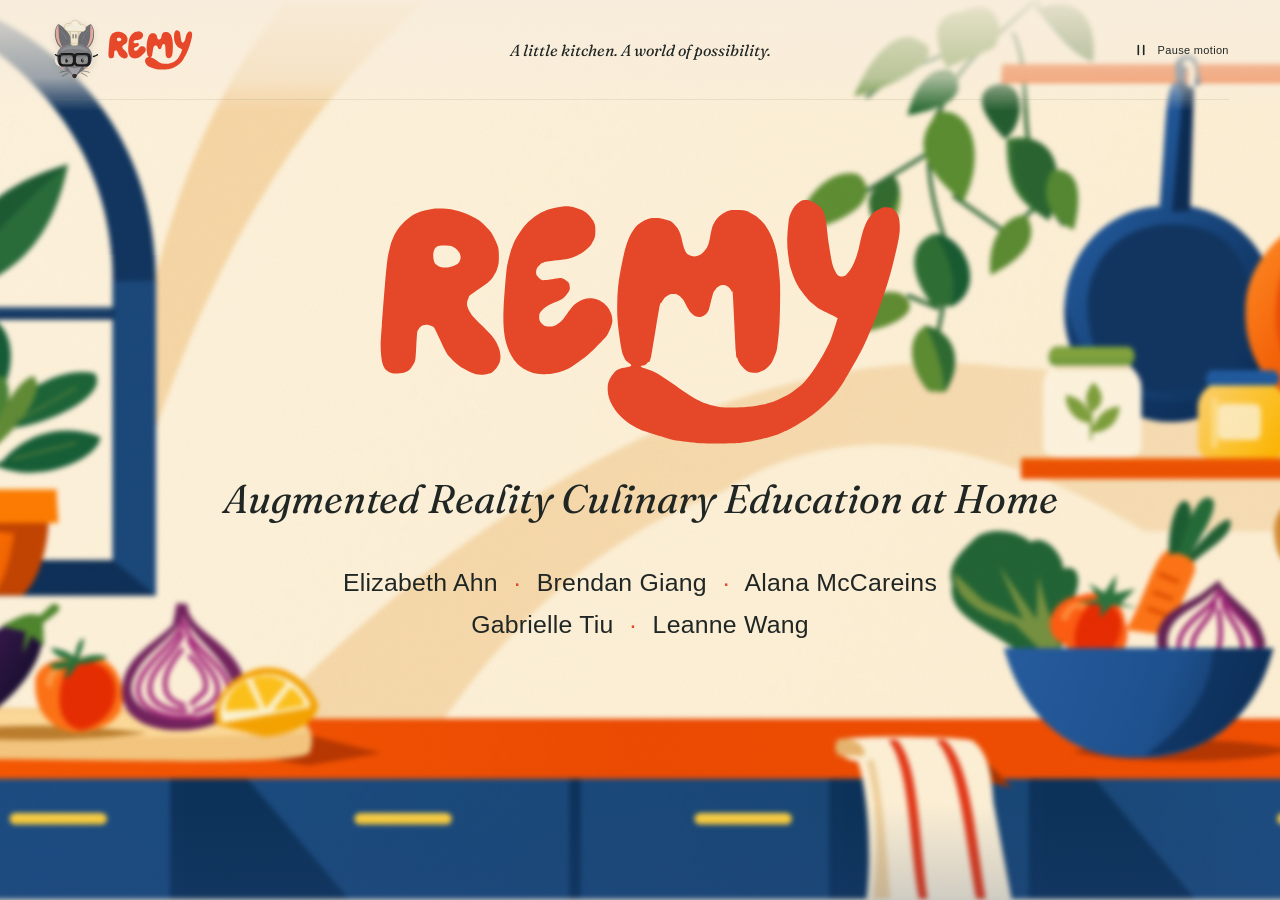
<file: index.html>
<!doctype html>
<html lang="en">
<head>
  <meta charset="utf-8">
  <meta name="viewport" content="width=device-width, initial-scale=1">
  <meta name="theme-color" content="#f5ecd6">
  <meta name="description" content="Remy — Augmented Reality Culinary Education at Home. An illustrated story about making room for cooking in everyday life.">
  <title>Remy — A little kitchen. A world of possibility.</title>
  <link rel="preload" as="image" href="assets/illustrations/kitchen.svg">
  <link rel="preload" as="image" href="assets/illustrations/sara.svg">
  <link rel="stylesheet" href="style.css">
  <link rel="stylesheet" href="film.css">
  <link rel="stylesheet" href="ending.css">
  <script src="script.js" defer></script>
  <script src="assets/vendor/three.min.js" defer></script>
  <script src="glasses3d.js" defer></script>
</head>
<body>
  <main class="experience" data-scene="title" aria-label="Remy animated presentation">
    <div class="paper" aria-hidden="true"></div>
    <header class="masthead">
      <a class="wordmark" href="#title" aria-label="Remy, return to title"><img class="remy-mascot" src="assets/illustrations/remy-mouse.svg" alt="" width="168" height="222"><svg class="remy-logo" viewBox="0 0 429 203" aria-hidden="true"><use href="#remy-wordmark"/></svg></a>
      <span class="masthead-note">A little kitchen. A world of possibility.</span>
      <button class="motion-control" type="button" aria-pressed="false" aria-label="Pause ambient animation"><svg viewBox="0 0 20 20" aria-hidden="true"><path class="pause-icon" d="M7 5v10M13 5v10"/><path class="play-icon" d="m7 4 8 6-8 6Z"/></svg><span>Pause motion</span></button>
    </header>

    <div class="canvas-wrap">
      <div class="canvas">
        <svg class="icon-library" aria-hidden="true" width="0" height="0"><defs>
<symbol id="i-pan" viewBox="0 0 100 100"><path d="M14 45c7-14 55-17 65-1l-6 30-49 2Z" fill="currentColor"/><path d="m76 49 18-8" stroke="currentColor" stroke-width="8" stroke-linecap="round"/><path d="M24 43c15-7 33-8 44-2" stroke="#f5ecd6" stroke-width="3" stroke-linecap="round"/></symbol>
<symbol id="i-knife" viewBox="0 0 100 100"><path d="m10 68 48-45 16 16-45 34-18 2Z" fill="currentColor"/><path d="m59 23 13-13q5-5 10-1l9 8q5 6-1 12L74 42Z" fill="#e74829"/><path d="m22 66 34-31" stroke="#f5ecd6" stroke-width="2"/></symbol>
<symbol id="i-leaf" viewBox="0 0 100 100"><path d="M20 80C2 35 39 6 82 17c7 43-19 73-62 63Z" fill="currentColor"/><path d="m18 83 50-51m-31 32 2-26m13 12 19-1" stroke="#f5ecd6" stroke-width="3" stroke-linecap="round"/></symbol>
<symbol id="i-whisk" viewBox="0 0 100 100"><path d="m26 78 28-31" stroke="currentColor" stroke-width="10" stroke-linecap="round"/><path d="M52 49C19 24 61 4 78 14c23 19-4 49-26 35Zm0 0c-9-29 19-40 26-35M52 49c26-1 33-24 26-35" stroke="currentColor" stroke-width="3"/></symbol>
<symbol id="i-clock" viewBox="0 0 100 100"><path d="M50 14c49-2 48 73 1 73-47 2-47-72-1-73Z" stroke="currentColor" stroke-width="5"/><path d="m50 30-1 25 20 9" stroke="currentColor" stroke-width="5" stroke-linecap="round"/></symbol>
<symbol id="i-check" viewBox="0 0 100 100"><path d="m20 52 20 20 42-45" stroke="currentColor" stroke-width="9" stroke-linecap="round" stroke-linejoin="round"/></symbol>
<symbol id="i-glasses" viewBox="0 0 100 100"><path d="m7 32 37 1-5 31-28-2Zm49 1 37-1-4 30-28 2ZM44 42h12" stroke="currentColor" stroke-width="4" stroke-linejoin="round"/></symbol>
<symbol id="remy-wordmark" viewBox="43 84 429 203"><path fill-rule="evenodd" d="M391.9 85.7C393.2 85.6 394.7 85.6 396.2 86.0C397.6 86.4 399.1 87.2 400.6 88.1C402.0 88.9 403.5 90.0 404.7 91.2C405.8 92.4 406.9 93.4 407.7 95.4C408.6 97.4 409.0 98.8 409.7 103.2C410.4 107.5 411.1 115.7 412.0 121.6C412.9 127.5 414.0 134.4 415.0 138.3C416.1 142.3 417.3 143.9 418.1 145.5C419.0 147.0 419.5 147.2 420.2 147.7C420.8 148.2 421.1 148.3 421.8 148.3C422.6 148.3 423.9 148.1 424.7 147.8C425.4 147.5 425.5 147.9 426.6 146.5C427.8 145.1 430.1 142.2 431.6 139.2C433.1 136.3 434.4 132.8 435.7 128.5C436.9 124.3 438.1 117.6 439.2 113.8C440.2 110.0 441.1 107.9 442.0 105.7C443.0 103.4 443.8 101.9 445.1 100.2C446.3 98.5 447.8 96.7 449.4 95.3C451.1 94.0 453.7 92.7 455.2 92.1C456.8 91.4 457.5 91.6 458.8 91.6C460.0 91.6 461.6 91.8 462.6 92.0C463.6 92.3 463.9 92.5 464.7 93.2C465.5 93.9 466.8 94.7 467.6 96.3C468.5 97.8 469.4 99.6 469.8 102.6C470.1 105.6 470.4 109.1 469.7 114.1C469.1 119.2 467.2 126.8 465.7 133.1C464.2 139.4 463.0 144.4 460.7 152.0C458.3 159.7 454.5 171.1 451.7 178.8C448.8 186.5 446.2 192.5 443.7 198.1C441.2 203.7 439.9 206.6 436.7 212.6C433.5 218.5 428.0 228.3 424.6 233.7C421.2 239.2 419.1 242.0 416.5 245.1C413.9 248.3 412.2 249.8 409.2 252.6C406.2 255.3 402.9 258.4 398.5 261.6C394.1 264.8 386.6 269.4 382.6 271.7C378.6 274.0 377.5 274.4 374.3 275.7C371.2 277.0 368.5 278.3 363.5 279.7C358.6 281.0 349.7 282.9 344.7 283.8C339.7 284.6 339.3 284.6 333.5 284.8C327.7 285.0 317.2 285.2 309.8 284.8C302.3 284.5 293.8 283.4 288.7 282.7C283.7 282.0 284.2 281.9 279.5 280.6C274.9 279.3 265.4 276.4 260.8 274.8C256.3 273.1 254.8 272.1 252.3 270.8C249.9 269.4 248.4 268.5 246.2 266.7C244.0 264.9 241.1 262.2 239.2 260.1C237.4 258.1 236.3 256.4 235.1 254.3C233.9 252.2 232.7 249.8 232.0 247.3C231.3 244.8 230.9 241.6 231.0 239.3C231.0 237.0 231.3 235.5 232.1 233.5C233.0 231.5 234.8 228.7 236.2 227.1C237.6 225.5 238.3 224.9 240.6 224.0C242.9 223.0 249.3 222.6 250.2 221.4C251.2 220.3 247.1 218.6 246.1 217.3C245.1 215.9 244.7 215.0 244.0 213.3C243.4 211.7 243.0 211.9 242.2 207.2C241.4 202.5 239.7 191.9 239.2 185.2C238.6 178.6 238.8 172.8 238.9 167.2C239.1 161.7 239.3 158.0 240.1 152.0C241.0 146.0 242.7 136.9 244.0 131.2C245.3 125.4 246.5 121.4 248.0 117.7C249.6 113.9 251.6 110.9 253.2 108.6C254.9 106.4 256.3 105.4 258.2 104.1C260.1 102.8 262.5 101.6 264.6 101.0C266.7 100.4 269.0 100.4 271.0 100.4C273.0 100.5 274.5 100.7 276.5 101.1C278.4 101.6 280.8 101.9 282.6 103.0C284.5 104.2 286.3 106.2 287.6 108.0C288.9 109.8 289.7 111.1 290.6 113.8C291.5 116.4 292.4 121.3 293.1 123.7C293.9 126.2 294.4 127.4 295.1 128.5C295.9 129.7 296.5 130.2 297.7 130.7C298.8 131.2 300.5 131.8 302.0 131.8C303.4 131.8 304.9 131.5 306.3 130.7C307.8 129.9 309.4 128.4 310.6 126.8C311.9 125.2 312.8 123.9 313.7 121.0C314.6 118.2 315.3 112.5 316.1 109.7C316.8 107.0 317.1 106.2 318.1 104.5C319.1 102.7 320.6 100.6 322.1 99.2C323.5 97.8 324.8 96.8 326.6 96.0C328.3 95.1 329.9 94.2 332.5 93.9C335.1 93.6 339.8 93.7 342.3 94.1C344.8 94.4 345.9 95.2 347.6 96.0C349.3 96.9 351.0 97.8 352.6 99.0C354.2 100.3 356.2 102.0 357.5 103.4C358.8 104.8 359.2 105.0 360.6 107.3C362.0 109.5 364.2 113.0 365.7 116.9C367.2 120.8 368.6 125.0 369.6 130.5C370.6 136.0 371.3 144.8 371.8 149.8C372.2 154.9 372.2 154.7 372.2 160.8C372.2 166.8 372.1 178.5 371.7 186.0C371.3 193.6 370.5 201.4 369.8 205.9C369.1 210.5 368.5 211.2 367.6 213.5C366.8 215.8 365.7 218.0 364.6 219.7C363.4 221.4 361.8 222.7 360.6 223.7C359.4 224.7 358.4 225.2 357.3 225.7C356.3 226.2 355.5 226.6 354.4 226.8C353.4 227.0 351.9 227.1 350.8 227.0C349.6 227.0 348.6 227.1 347.5 226.7C346.3 226.3 345.1 225.8 343.7 224.6C342.3 223.4 340.3 221.2 339.1 219.5C338.0 217.8 337.5 216.3 337.0 214.6C336.5 213.0 336.5 218.2 335.9 209.7C335.4 201.3 334.0 172.2 333.5 164.1C333.0 156.0 333.2 162.0 332.7 160.9C332.2 159.9 331.4 158.5 330.7 157.7C330.0 156.9 329.5 156.4 328.6 156.0C327.7 155.6 326.3 155.2 325.3 155.2C324.2 155.2 323.3 155.5 322.3 156.1C321.2 156.8 320.0 157.9 319.1 159.0C318.3 160.1 318.0 159.9 317.1 162.7C316.2 165.5 314.8 172.7 313.7 175.6C312.6 178.4 311.7 178.7 310.5 179.7C309.4 180.6 308.0 181.2 306.7 181.4C305.4 181.6 304.0 181.2 302.8 180.8C301.7 180.3 300.7 179.5 299.8 178.6C298.8 177.6 298.2 177.0 297.1 175.1C295.9 173.1 294.1 168.9 292.7 167.0C291.2 165.0 289.5 163.9 288.2 163.1C287.0 162.4 286.1 162.6 285.0 162.6C283.9 162.5 282.9 162.5 281.8 162.9C280.6 163.4 279.2 164.1 278.1 165.2C277.0 166.3 276.0 167.9 275.1 169.5C274.3 171.1 274.5 167.5 273.1 174.7C271.7 182.0 268.2 205.8 266.7 213.1C265.1 220.4 264.6 217.3 263.7 218.6C262.9 219.9 262.4 220.1 261.6 220.7C260.7 221.3 256.7 221.1 258.5 222.3C260.3 223.5 265.4 224.0 272.3 228.0C279.2 232.1 293.3 242.5 300.0 246.6C306.7 250.7 309.3 251.3 312.7 252.7C316.1 254.0 318.0 254.2 320.5 254.6C323.0 255.1 324.1 255.3 327.8 255.4C331.4 255.5 338.0 255.4 342.5 255.2C347.0 254.9 350.9 254.5 354.9 253.7C358.9 253.0 363.1 251.8 366.5 250.7C369.9 249.5 372.7 248.0 375.3 246.7C377.9 245.4 379.4 244.7 382.1 242.7C384.8 240.7 388.3 238.4 391.6 235.0C394.8 231.5 398.5 226.6 401.6 221.8C404.8 217.0 408.5 210.4 410.6 206.2C412.8 202.1 413.3 200.8 414.6 197.0C416.0 193.2 418.1 186.2 418.8 183.7C419.4 181.2 420.8 183.4 418.6 182.0C416.5 180.6 408.9 177.3 405.8 175.5C402.7 173.8 402.0 173.1 400.1 171.5C398.1 169.9 396.5 168.8 394.2 166.0C391.8 163.2 388.2 158.7 386.1 154.8C383.9 150.9 382.2 145.9 381.1 142.5C380.0 139.1 379.8 138.0 379.3 134.3C378.7 130.7 378.0 125.7 378.0 120.5C377.9 115.3 378.6 107.3 379.1 103.2C379.6 99.2 380.2 98.2 381.0 96.1C381.9 94.1 382.9 92.2 384.1 90.7C385.3 89.2 386.9 87.9 388.2 87.0C389.5 86.2 390.5 85.9 391.9 85.7ZM194.1 91.0C196.8 90.7 198.3 90.8 200.1 91.0C201.9 91.2 203.4 91.6 205.1 92.1C206.7 92.6 208.7 93.3 210.3 94.1C211.8 95.0 213.2 95.8 214.6 97.1C216.0 98.4 217.6 100.3 218.7 102.0C219.7 103.6 220.3 104.6 220.7 106.7C221.0 108.8 221.0 112.6 220.7 114.8C220.4 117.0 219.5 118.4 218.6 120.0C217.8 121.6 217.2 122.8 215.6 124.4C213.9 126.1 211.6 128.1 208.8 129.7C206.0 131.2 203.2 132.7 198.6 133.8C194.1 134.8 185.1 135.4 181.6 136.0C178.2 136.6 178.9 136.7 178.0 137.1C177.1 137.5 176.8 137.5 176.0 138.2C175.2 138.9 173.8 140.3 173.2 141.3C172.6 142.4 172.4 143.5 172.4 144.5C172.4 145.5 172.3 146.2 172.9 147.2C173.6 148.2 175.2 150.0 176.4 150.7C177.6 151.4 177.9 151.4 180.2 151.2C182.6 151.0 188.1 149.8 190.5 149.6C192.9 149.4 193.1 149.4 194.4 150.0C195.8 150.5 197.7 151.8 198.6 152.8C199.5 153.9 199.8 155.1 199.9 156.2C200.1 157.4 200.2 158.3 199.6 159.7C198.9 161.1 197.3 163.3 196.0 164.7C194.8 166.0 194.2 166.5 191.8 167.7C189.5 168.9 184.5 170.5 181.9 172.1C179.3 173.6 177.3 175.6 176.2 177.1C175.0 178.5 175.1 179.4 175.0 180.5C174.8 181.7 174.9 183.1 175.3 184.1C175.6 185.2 176.3 186.1 177.0 186.8C177.8 187.6 178.5 188.3 179.7 188.7C180.8 189.1 182.5 189.2 183.8 189.2C185.0 189.2 185.9 189.1 187.0 188.7C188.2 188.2 189.4 187.6 190.6 186.7C191.8 185.8 192.6 185.5 194.3 183.4C196.1 181.4 199.2 176.4 201.1 174.2C202.9 172.0 203.5 171.2 205.2 170.1C206.8 168.9 208.8 167.7 210.9 167.0C213.0 166.4 215.2 165.9 217.5 166.1C219.8 166.3 222.6 167.0 224.8 168.1C226.9 169.2 229.1 171.1 230.6 172.8C232.1 174.5 233.0 176.8 233.7 178.4C234.4 180.0 234.5 180.9 234.6 182.3C234.8 183.6 235.1 184.5 234.6 186.5C234.1 188.5 232.8 192.1 231.6 194.2C230.5 196.4 230.4 196.7 227.7 199.6C225.0 202.5 219.6 208.2 215.6 211.7C211.6 215.2 206.8 218.5 203.6 220.7C200.4 222.9 199.1 223.6 196.3 224.7C193.6 225.8 189.9 226.9 187.2 227.5C184.4 228.1 182.5 228.1 180.0 228.2C177.5 228.2 174.9 228.3 172.2 227.7C169.4 227.1 166.3 226.0 163.8 224.6C161.2 223.3 159.0 221.5 157.0 219.6C155.1 217.6 153.6 215.8 152.1 213.0C150.6 210.2 149.0 206.5 148.0 202.9C147.0 199.3 146.4 196.2 146.0 191.4C145.6 186.6 145.5 181.9 145.8 174.0C146.2 166.1 147.3 151.4 148.1 144.0C149.0 136.7 150.2 133.3 151.0 129.9C151.9 126.5 152.3 125.7 153.1 123.5C154.0 121.4 154.4 119.8 156.1 117.0C157.8 114.2 161.1 109.2 163.2 106.6C165.3 104.0 166.5 103.0 168.6 101.3C170.8 99.5 173.7 97.5 176.2 96.1C178.8 94.7 180.9 93.9 183.9 93.0C186.9 92.2 191.4 91.3 194.1 91.0ZM87.1 93.0C91.0 92.5 95.6 92.7 98.8 92.9C101.9 93.1 103.8 93.5 106.1 94.0C108.5 94.5 110.4 95.0 113.1 96.0C115.7 97.1 119.6 98.7 122.1 100.1C124.6 101.4 126.2 102.6 128.1 104.2C130.1 105.9 132.2 108.1 133.6 109.8C135.1 111.4 135.6 112.0 136.7 114.1C137.9 116.2 139.9 120.2 140.7 122.4C141.6 124.6 141.6 125.2 141.8 127.5C142.0 129.9 142.0 134.2 141.8 136.5C141.6 138.8 141.2 139.8 140.7 141.3C140.2 142.9 139.9 144.2 138.7 146.0C137.5 147.9 136.8 149.8 133.5 152.7C130.3 155.5 121.9 160.8 119.1 163.0C116.4 165.2 117.7 164.7 117.1 165.8C116.6 166.8 116.1 168.2 116.0 169.3C115.8 170.4 115.8 171.1 116.1 172.5C116.5 173.8 117.0 175.6 118.2 177.4C119.3 179.3 120.0 180.3 123.1 183.5C126.2 186.8 133.4 193.3 136.5 197.1C139.6 200.9 140.6 203.5 141.7 206.1C142.8 208.8 143.0 210.9 143.2 213.0C143.3 215.1 143.2 216.7 142.6 218.5C142.0 220.2 140.7 222.2 139.7 223.6C138.7 224.9 137.4 225.9 136.5 226.6C135.6 227.3 135.6 227.3 134.3 227.7C133.0 228.0 130.9 228.7 128.8 228.7C126.6 228.7 124.0 228.6 121.4 227.7C118.8 226.9 115.3 225.0 113.0 223.6C110.6 222.3 109.1 221.1 107.3 219.6C105.4 218.1 103.6 216.3 102.1 214.6C100.5 212.8 100.1 213.0 98.1 209.1C96.0 205.2 91.4 194.6 89.6 191.3C87.8 187.9 88.0 189.6 87.1 189.0C86.2 188.4 85.4 188.0 84.2 187.9C83.1 187.7 81.1 188.0 80.1 188.2C79.0 188.4 78.8 188.6 78.1 189.2C77.4 189.8 76.6 190.6 76.1 191.7C75.5 192.8 75.3 192.1 74.9 196.0C74.5 199.9 74.2 210.9 73.7 215.0C73.1 219.1 72.5 219.1 71.6 220.8C70.8 222.4 69.7 223.7 68.6 224.7C67.4 225.7 66.0 226.2 64.9 226.7C63.7 227.2 63.0 227.4 61.4 227.5C59.9 227.7 57.1 227.9 55.3 227.6C53.5 227.3 51.9 226.5 50.7 225.7C49.5 224.9 48.7 223.6 48.1 222.7C47.5 221.9 47.4 221.4 47.0 220.3C46.7 219.2 46.3 218.6 46.0 216.2C45.7 213.8 45.2 210.5 45.2 206.0C45.2 201.5 45.2 200.1 46.1 189.0C46.9 177.9 48.9 150.4 50.1 139.5C51.3 128.6 52.1 127.5 53.0 123.4C54.0 119.4 55.2 117.2 56.0 115.1C56.9 113.1 57.4 112.7 58.2 111.3C59.1 110.0 59.6 108.9 61.1 107.2C62.5 105.5 64.8 102.9 67.2 101.1C69.6 99.2 72.1 97.4 75.5 96.1C78.8 94.7 83.3 93.6 87.1 93.0ZM93.6 123.0C91.6 123.3 90.8 123.9 89.9 125.0C89.0 126.2 88.4 128.2 88.2 130.1C88.1 131.9 88.5 134.7 89.0 136.2C89.4 137.6 89.9 138.0 90.9 138.7C91.9 139.5 93.2 140.4 94.9 140.7C96.7 141.0 99.2 141.1 101.1 140.7C103.1 140.4 105.4 139.4 106.8 138.7C108.2 138.0 108.9 137.2 109.5 136.3C110.1 135.5 110.3 134.5 110.5 133.7C110.7 132.8 110.6 132.2 110.5 131.4C110.3 130.6 110.2 129.8 109.7 128.9C109.2 128.1 108.3 127.0 107.5 126.1C106.6 125.3 105.5 124.6 104.6 124.1C103.6 123.5 103.6 123.3 101.8 123.1C99.9 122.9 95.6 122.7 93.6 123.0Z"/></symbol>
</defs></svg>
        <div class="scene-wash" aria-hidden="true"></div>
        <div class="kitchen" aria-hidden="true">
          <div class="world">
            <img class="kitchen-art" src="assets/illustrations/kitchen.svg" alt="" width="1672" height="941" fetchpriority="high" decoding="sync">
          </div>
        </div>

        <section class="intro" aria-labelledby="cook-title">
          <h1 id="cook-title"><svg class="remy-logo" viewBox="0 0 429 203" role="img" aria-label="Remy"><use href="#remy-wordmark"/></svg></h1>
          <p class="subtitle">Augmented Reality Culinary Education at Home</p>
          <div class="credits">
            <p>Elizabeth Ahn <span>·</span> Brendan Giang <span>·</span> Alana McCareins<br>Gabrielle Tiu <span>·</span> Leanne Wang</p>
          </div>
        </section>

        <!-- Custom SVG portrait; the enclosing gesture and food share one composition. -->
        <div class="sara" aria-hidden="true">
          <div class="sara-enter">
            <img class="sara-art" src="assets/illustrations/sara.svg" alt="" width="849" height="1667" decoding="async">
            <img class="sara-ar-art" src="assets/illustrations/sara-ar.svg" alt="" width="849" height="1667" decoding="async">
          </div>
        </div>

        <!-- Shared vegetable layer: under the passion copy in scene 3. -->
        <div class="ingredient-dance" aria-hidden="true"><img class="ingredient carrot" src="assets/illustrations/ingredient-carrot.svg" alt=""><img class="ingredient tomato" src="assets/illustrations/ingredient-tomato.svg" alt=""><img class="ingredient broccoli" src="assets/illustrations/ingredient-broccoli.svg" alt=""><img class="ingredient pepper" src="assets/illustrations/ingredient-pepper.svg" alt=""><img class="ingredient eggplant" src="assets/illustrations/ingredient-eggplant.svg" alt=""><img class="ingredient mushroom" src="assets/illustrations/ingredient-mushroom.svg" alt=""><img class="ingredient onion" src="assets/illustrations/ingredient-onion.svg" alt=""><img class="ingredient garlic" src="assets/illustrations/ingredient-garlic.svg" alt=""></div>

        <section class="profile" aria-labelledby="sara-title" aria-hidden="true" inert>
          <div class="profile-top"><span class="eyebrow">The heart of our story</span><span class="little-flower" aria-hidden="true">✳</span></div>
          <h2 id="sara-title">Meet <em>Sara.</em></h2>
          <ul class="profile-facts">
            <li><span class="fact-mark" aria-hidden="true">01</span><span><strong>29</strong> years old</span></li>
            <li><span class="fact-mark" aria-hidden="true">02</span><span>New mother</span></li>
            <li><span class="fact-mark" aria-hidden="true">03</span><span>Passionate about cooking</span></li>
            <li><span class="fact-mark" aria-hidden="true">04</span><span>Wants healthier meals at home</span></li>
            <li><span class="fact-mark" aria-hidden="true">05</span><span>Busy with work, childcare, and<br class="desktop-break"> household responsibilities</span></li>
          </ul>
        </section>


        <section class="film-scene passion-scene" data-scene-panel="passion" aria-hidden="true" inert>
          <div class="passion-copy"><h2>Her passion never disappeared.</h2><p>Healthier meals for her family.</p></div>
          <div class="restaurant-bill" data-reveal="1"><img src="assets/illustrations/receipt.svg" alt="" aria-hidden="true"><p><span>Dining-out costs since 2019</span><strong>+36%</strong></p></div>
        </section>
        <section class="film-scene barriers-scene" data-scene-panel="barriers" aria-hidden="true" inert>
          <svg class="school-path" viewBox="0 0 1600 900" aria-hidden="true"><defs><mask id="road-reveal" maskUnits="userSpaceOnUse" x="0" y="0" width="1600" height="900"><path pathLength="1" data-reveal="1" d="M232 612C276 580 415 426 496 423"/><path pathLength="1" data-reveal="2" d="M496 423C577 420 651 608 720 594"/><path pathLength="1" data-reveal="3" d="M720 594C789 580 848 342 912 342"/><path pathLength="1" data-reveal="4" d="M912 342C976 342 1037 594 1104 594"/><path pathLength="1" data-reveal="5" d="M1104 594C1171 594 1277 382 1312 340"/></mask></defs><g mask="url(#road-reveal)"><path class="path-underlay" d="M232 612C276 580 415 426 496 423C577 420 651 608 720 594C789 580 848 342 912 342C976 342 1037 594 1104 594C1171 594 1277 382 1312 340"/><path class="path-dashes" d="M232 612C276 580 415 426 496 423C577 420 651 608 720 594C789 580 848 342 912 342C976 342 1037 594 1104 594C1171 594 1277 382 1312 340"/></g></svg>
          <div class="school-dream" data-reveal="5"><img class="dream-school-art" src="assets/illustrations/culinary-school.svg" alt="" aria-hidden="true"></div>
          <div class="obstacle obstacle-0" data-reveal="1"><img src="assets/illustrations/barrier-tuition.svg" alt="Tuition"></div><div class="obstacle obstacle-1" data-reveal="2"><img src="assets/illustrations/barrier-commute.svg" alt="Commute"></div><div class="obstacle obstacle-2" data-reveal="3"><img src="assets/illustrations/barrier-time.svg" alt="Class hours"></div><div class="obstacle obstacle-3" data-reveal="4"><img src="assets/illustrations/barrier-childcare.svg" alt="Childcare"></div>
        </section>
        <section class="film-scene question-scene" data-scene-panel="question" aria-hidden="true" inert>
          <p class="big-question">Why should becoming a parent mean giving up on an education you're <em>passionate</em> about?</p>
        </section>
        <section class="film-scene population-scene" data-scene-panel="population" aria-hidden="true" inert>
          <h2>Sara isn't alone.</h2>
          <div class="stat-block stat-care" data-reveal="1"><strong class="stat-value">50%</strong><div class="stat-garden" aria-hidden="true"><svg viewBox="0 0 40 60" class="filled"><path d="M10 54C-4 27 9 7 33 4c12 22 3 48-23 50Z"/><path class="seed-vein" d="m10 53 17-36"/></svg><svg viewBox="0 0 40 60" class="filled"><path d="M10 54C-4 27 9 7 33 4c12 22 3 48-23 50Z"/><path class="seed-vein" d="m10 53 17-36"/></svg><svg viewBox="0 0 40 60" class="filled"><path d="M10 54C-4 27 9 7 33 4c12 22 3 48-23 50Z"/><path class="seed-vein" d="m10 53 17-36"/></svg><svg viewBox="0 0 40 60" class="filled"><path d="M10 54C-4 27 9 7 33 4c12 22 3 48-23 50Z"/><path class="seed-vein" d="m10 53 17-36"/></svg><svg viewBox="0 0 40 60" class="filled"><path d="M10 54C-4 27 9 7 33 4c12 22 3 48-23 50Z"/><path class="seed-vein" d="m10 53 17-36"/></svg><svg viewBox="0 0 40 60" class="unfilled"><path d="M10 54C-4 27 9 7 33 4c12 22 3 48-23 50Z"/><path class="seed-vein" d="m10 53 17-36"/></svg><svg viewBox="0 0 40 60" class="unfilled"><path d="M10 54C-4 27 9 7 33 4c12 22 3 48-23 50Z"/><path class="seed-vein" d="m10 53 17-36"/></svg><svg viewBox="0 0 40 60" class="unfilled"><path d="M10 54C-4 27 9 7 33 4c12 22 3 48-23 50Z"/><path class="seed-vein" d="m10 53 17-36"/></svg><svg viewBox="0 0 40 60" class="unfilled"><path d="M10 54C-4 27 9 7 33 4c12 22 3 48-23 50Z"/><path class="seed-vein" d="m10 53 17-36"/></svg><svg viewBox="0 0 40 60" class="unfilled"><path d="M10 54C-4 27 9 7 33 4c12 22 3 48-23 50Z"/><path class="seed-vein" d="m10 53 17-36"/></svg></div><p>Childcare or caregiving: a barrier to further education</p></div>
          <div class="stat-block stat-remote" data-reveal="2"><strong class="stat-value">70%</strong><div class="stat-garden" aria-hidden="true"><svg viewBox="0 0 40 60" class="filled"><path d="M10 54C-4 27 9 7 33 4c12 22 3 48-23 50Z"/><path class="seed-vein" d="m10 53 17-36"/></svg><svg viewBox="0 0 40 60" class="filled"><path d="M10 54C-4 27 9 7 33 4c12 22 3 48-23 50Z"/><path class="seed-vein" d="m10 53 17-36"/></svg><svg viewBox="0 0 40 60" class="filled"><path d="M10 54C-4 27 9 7 33 4c12 22 3 48-23 50Z"/><path class="seed-vein" d="m10 53 17-36"/></svg><svg viewBox="0 0 40 60" class="filled"><path d="M10 54C-4 27 9 7 33 4c12 22 3 48-23 50Z"/><path class="seed-vein" d="m10 53 17-36"/></svg><svg viewBox="0 0 40 60" class="filled"><path d="M10 54C-4 27 9 7 33 4c12 22 3 48-23 50Z"/><path class="seed-vein" d="m10 53 17-36"/></svg><svg viewBox="0 0 40 60" class="filled"><path d="M10 54C-4 27 9 7 33 4c12 22 3 48-23 50Z"/><path class="seed-vein" d="m10 53 17-36"/></svg><svg viewBox="0 0 40 60" class="filled"><path d="M10 54C-4 27 9 7 33 4c12 22 3 48-23 50Z"/><path class="seed-vein" d="m10 53 17-36"/></svg><svg viewBox="0 0 40 60" class="unfilled"><path d="M10 54C-4 27 9 7 33 4c12 22 3 48-23 50Z"/><path class="seed-vein" d="m10 53 17-36"/></svg><svg viewBox="0 0 40 60" class="unfilled"><path d="M10 54C-4 27 9 7 33 4c12 22 3 48-23 50Z"/><path class="seed-vein" d="m10 53 17-36"/></svg><svg viewBox="0 0 40 60" class="unfilled"><path d="M10 54C-4 27 9 7 33 4c12 22 3 48-23 50Z"/><path class="seed-vein" d="m10 53 17-36"/></svg></div><p>Remote-learning limitations and in-person attendance requirements</p></div>
          <img class="community-art" src="assets/illustrations/caregivers.png" width="2172" height="724" alt="" aria-hidden="true">
        </section>
        <section class="film-scene school-scene" data-scene-panel="school" aria-hidden="true" inert>
          <h2>World-class culinary education</h2>
          <img class="professional-kitchen" src="assets/illustrations/culinary-school.svg" alt="" aria-hidden="true">
          <div class="accessibility-divide" data-reveal="1" aria-hidden="true"><svg viewBox="0 0 100 600"><path d="m50 8 4 215-30 42 54 62-30 48 6 217"/></svg></div>
          <p class="accessibility-copy" data-reveal="1">Limited accessibility</p>
        </section>
        <section class="film-scene home-scene" data-scene-panel="home" aria-hidden="true" inert>
          <p class="home-question">What if culinary school could come to <em>your home?</em></p>
        </section>
        <section class="film-scene reveal-scene" data-scene-panel="reveal" aria-hidden="true" inert>
          <div class="reveal-cooking" aria-hidden="true"><img src="assets/illustrations/cook-ar-kitchen.png" width="1672" height="941" alt=""></div>
          <div class="product-reveal"><h2><svg class="remy-logo" viewBox="0 0 429 203" role="img" aria-label="Remy"><use href="#remy-wordmark"/></svg></h2><p class="product-promise">Your kitchen. Your culinary school.</p></div>
          <div class="glasses-hero" aria-hidden="true"><img src="assets/illustrations/cook-glasses.svg" width="1040" height="450" alt=""></div>
        </section>
        <section class="film-scene pov-scene" data-scene-panel="pov" aria-hidden="true" inert>
          <div class="pov-world" aria-hidden="true"><img src="assets/illustrations/cook-pov.png" width="1672" height="941" alt=""></div>
          <div class="pov-detection" data-reveal="1"><svg class="pov-target" viewBox="0 0 100 100" fill="none" aria-hidden="true"><path d="M2 24V8q0-6 6-6h16m52 0h16q6 0 6 6v16m0 52v16q0 6-6 6H76m-52 0H8q-6 0-6-6V76"/><path class="pov-scan" d="M7 50h86"/></svg><div class="detected-label vision-glass"><svg viewBox="0 0 24 24" aria-hidden="true"><path d="m5 12 4 4L19 6"/></svg><span>Tomato Detected</span></div></div>
          <aside class="pov-instruction vision-glass" data-reveal="1" aria-label="Hands-free cooking instruction"><div class="pov-lesson-top"><svg viewBox="0 0 100 100" aria-hidden="true"><use href="#i-knife"/></svg><h2>Knife Skills</h2></div><p class="pov-step">Step 2 of 5</p><p class="pov-action">Slice the tomato into even pieces</p><div class="pov-progress" role="progressbar" aria-label="Lesson progress" aria-valuemin="0" aria-valuemax="5" aria-valuenow="2"><span></span><span></span><span></span><span></span><span></span></div></aside>
        </section>
        <section class="film-scene demo-scene" data-scene-panel="demo" aria-label="Remy app demo" aria-hidden="true" inert>
          <video class="demo-clip" data-clip="0" src="assets/demo/step-by-step.mp4" preload="auto" playsinline aria-label="The coach guides the flat base and plank steps of a carrot dice"></video>
          <video class="demo-clip" data-clip="1" src="assets/demo/checkpoint.mp4" preload="auto" playsinline aria-label="The app photographs the carrot dice and grades size and uniformity"></video>
        </section>
        <section class="film-scene limitations-scene" data-scene-panel="limitations" aria-hidden="true" inert>
          <p class="senses-instruction">Evaluate flavor, texture, and seasoning yourself.</p>
          <img class="finished-dish" src="assets/illustrations/finished-dish.png" width="1322" height="1190" alt="An illustrated plate of salmon, rice and colorful vegetables">
          <div class="sense-panels">
            <section class="sense-panel sense-flavor vision-glass" data-reveal="1" aria-label="Flavor self-evaluation"><h3>Flavor</h3><label class="sense-check"><input type="checkbox" aria-label="Flavor evaluated"><span>Evaluated</span></label><div class="taste-rating" role="group" aria-label="Flavor score"><button type="button" data-score="1" aria-label="Flavor score 1 of 5" aria-pressed="false">1</button><button type="button" data-score="2" aria-label="Flavor score 2 of 5" aria-pressed="false">2</button><button type="button" data-score="3" aria-label="Flavor score 3 of 5" aria-pressed="false">3</button><button type="button" data-score="4" aria-label="Flavor score 4 of 5" aria-pressed="false">4</button><button type="button" data-score="5" aria-label="Flavor score 5 of 5" aria-pressed="false">5</button></div><span class="score-announcement sr-only" role="status" aria-live="polite"></span></section>
            <section class="sense-panel sense-texture vision-glass" data-reveal="1" aria-label="Texture self-evaluation"><h3>Texture</h3><label class="sense-check"><input type="checkbox" aria-label="Texture evaluated"><span>Evaluated</span></label><div class="taste-rating" role="group" aria-label="Texture score"><button type="button" data-score="1" aria-label="Texture score 1 of 5" aria-pressed="false">1</button><button type="button" data-score="2" aria-label="Texture score 2 of 5" aria-pressed="false">2</button><button type="button" data-score="3" aria-label="Texture score 3 of 5" aria-pressed="false">3</button><button type="button" data-score="4" aria-label="Texture score 4 of 5" aria-pressed="false">4</button><button type="button" data-score="5" aria-label="Texture score 5 of 5" aria-pressed="false">5</button></div><span class="score-announcement sr-only" role="status" aria-live="polite"></span></section>
            <section class="sense-panel sense-seasoning vision-glass" data-reveal="1" aria-label="Seasoning self-evaluation"><h3>Seasoning</h3><label class="sense-check"><input type="checkbox" aria-label="Seasoning evaluated"><span>Evaluated</span></label><div class="taste-rating" role="group" aria-label="Seasoning score"><button type="button" data-score="1" aria-label="Seasoning score 1 of 5" aria-pressed="false">1</button><button type="button" data-score="2" aria-label="Seasoning score 2 of 5" aria-pressed="false">2</button><button type="button" data-score="3" aria-label="Seasoning score 3 of 5" aria-pressed="false">3</button><button type="button" data-score="4" aria-label="Seasoning score 4 of 5" aria-pressed="false">4</button><button type="button" data-score="5" aria-label="Seasoning score 5 of 5" aria-pressed="false">5</button></div><span class="score-announcement sr-only" role="status" aria-live="polite"></span></section>
          </div>
        </section>
        <section class="film-scene return-scene" data-scene-panel="return" aria-hidden="true" inert>
          <div class="return-world" aria-hidden="true"><img src="assets/illustrations/sara-return.png" width="1672" height="941" alt=""></div>
          <div class="return-copy"><h2>Remember Sara?</h2><p class="return-promise" data-reveal="1">Now she's learning on her own terms.</p><p class="return-possibilities" data-reveal="2">New skills. New recipes. New possibilities.</p></div>
        </section>
        <section class="film-scene closing-scene" data-scene-panel="closing" aria-hidden="true" inert>
          <div class="closing-panorama" aria-hidden="true"><img src="assets/illustrations/learning-world.png" width="1672" height="941" alt=""></div>
          <svg class="learning-connections" viewBox="0 0 1600 900" fill="none" aria-hidden="true"><path d="M800 200V292M320 372V292H1280V372M800 292V372"/></svg>
          <p class="closing-principle">Education should fit your life.</p>
          <div class="closing-brand" data-reveal="2"><h2><svg class="remy-logo" viewBox="0 0 429 203" role="img" aria-label="Remy"><use href="#remy-wordmark"/></svg></h2><p>Redefining where and how learning happens.</p></div>
        </section>
      </div>
    </div>

    <footer class="presentation-controls">
      <button class="previous-scene" type="button" aria-label="Previous narrative beat"></button>
      <button class="next-scene" type="button"><span class="next-label"></span></button>
    </footer>
    <aside class="script-panel" aria-label="Speaker script" inert>
      <div class="script-head">
        <h2 class="script-scene"></h2>
        <p class="script-speaker"></p>
        <button class="script-close" type="button" aria-label="Close speaker script"><svg viewBox="0 0 20 20" aria-hidden="true"><path d="m5 5 10 10M15 5 5 15"/></svg></button>
      </div>
      <div class="script-text"></div>
    </aside>
    <template id="speaker-script">
      <section data-scene="reveal" data-speaker="Brendan">
        <p data-beat="0">That’s why we created Remy. We’re bringing world class culinary education to your kitchen, on your time, and for a fraction of the cost, through a pair of AR glasses.</p>
        <p data-beat="1">We built a prototype with an iPhone app and this mount on my head. Remy sees what you see. It walks you through every step, watching what you do,</p>
      </section>
      <section data-scene="pov" data-speaker="Brendan">
        <p data-beat="0">and with the latest advancements in AI voice models,</p>
        <p data-beat="1">gives you live feedback. It can even catch and correct your mistakes before you hurt yourself.</p>
      </section>
      <section data-scene="demo" data-speaker="Brendan">
        <p data-beat="0">Here, Remy is teaching her how to dice carrots, one step at a time.</p>
        <p data-beat="1">After she’s done, Remy takes a picture and grades it based on size and uniformity.</p>
      </section>
    </template>
    <p class="sr-only" role="status" aria-live="polite" id="scene-status">Scene 1 of 14. Remy. Use the right arrow key to advance and the left arrow key to reverse.</p>
  </main>
</body>
</html>
</file>
<file: style.css>
@font-face{font-family:Fraunces;src:url('assets/fraunces.ttf') format('truetype');font-weight:100 900;font-display:swap}
@font-face{font-family:Fraunces;src:url('assets/fraunces-italic.ttf') format('truetype');font-style:italic;font-weight:100 900;font-display:swap}
:root{--cream:#f5ecd6;--paper-raised:#fbf6e9;--ink:#202624;--ink-muted:#5f645d;--orange:#e74829;--blue:#304c98;--shadow-float:0 0 0 1px #2026241a,0 12px 32px #2026242e;--ease:cubic-bezier(.22,1,.36,1);--ease-out-ui:cubic-bezier(.2,0,0,1)}
*{box-sizing:border-box}html,body{margin:0;width:100%;height:100%;background:var(--cream)}body{font-family:Arial,Helvetica,sans-serif;color:var(--ink)}button,a{-webkit-tap-highlight-color:transparent}button{font:inherit;color:inherit;cursor:pointer}button:focus-visible,a:focus-visible{outline:3px solid var(--orange);outline-offset:6px}button{touch-action:manipulation}button:disabled{cursor:default}button svg{fill:none;stroke:currentColor;stroke-width:1.8;stroke-linecap:round;stroke-linejoin:round}.experience{position:relative;isolation:isolate;width:100%;height:100svh;min-height:480px;overflow:hidden;background:var(--cream)}.paper{pointer-events:none;position:absolute;inset:0;z-index:10;opacity:.24;mix-blend-mode:multiply;background-image:url("data:image/svg+xml,%3Csvg viewBox='0 0 200 200' xmlns='http://www.w3.org/2000/svg'%3E%3Cfilter id='n'%3E%3CfeTurbulence type='fractalNoise' baseFrequency='.68' numOctaves='3' stitchTiles='stitch'/%3E%3C/filter%3E%3Cpath fill='%23807554' opacity='.5' filter='url(%23n)' d='M0 0h200v200H0z'/%3E%3C/svg%3E");background-size:180px}
.masthead{position:absolute;top:0;left:0;right:0;height:100px;z-index:12;display:flex;align-items:center;justify-content:space-between;margin:0 4%;border-bottom:1px solid #57644126}.wordmark{position:relative;display:inline-block;color:var(--ink);text-decoration:none;font-family:Fraunces,Georgia,serif;font-size:38px;font-weight:700;letter-spacing:-3px}.logo-o{color:var(--orange)}.logo-dot{font:10px Arial;position:absolute;top:7px;right:-14px}.masthead-note{font-family:Fraunces,Georgia,serif;font-weight:400;font-style:italic;font-size:16px;position:absolute;left:50%;transform:translateX(-50%);white-space:nowrap}.motion-control{display:flex;align-items:center;gap:8px;border:0;background:none;padding:12px 0;font-size:11px;letter-spacing:.03em}.motion-control svg{width:18px;height:18px}.play-icon{display:none}.motion-paused .pause-icon{display:none}.motion-paused .play-icon{display:initial}
.canvas-wrap { position:absolute; inset:0; overflow:hidden; }
.canvas { position:absolute; width:max(100vw,177.7778svh); height:max(56.25vw,100svh); left:50%; top:50%; transform:translate(-50%,-50%); container-type:inline-size; }
.kitchen { position:absolute; inset:0; pointer-events:none; }
.world { position:absolute; inset:0; transform-origin:50% 70%; transition:transform 2.6s var(--ease); }
.kitchen-art { display:block; width:100%; height:100%; object-fit:contain; animation:kitchen-drift 18s ease-in-out infinite; }
.kitchen-art { transition:filter 1.4s ease; }
[data-scene="title"] .kitchen-art { filter:blur(2.8px); }
.food-layer { position:absolute; z-index:2; left:74%; top:46.5%; width:21%; opacity:1; transform:translate(0,0); transition:opacity 1s ease,transform 2s var(--ease); pointer-events:none; }
.food-art { display:block; width:100%; height:auto; transform-origin:50% 96%; animation:food-drift 7s ease-in-out infinite; }

.intro{position:absolute;left:50%;top:23%;width:48%;text-align:center;transform:translateX(-50%);transform-origin:50% 0;transition:transform 2.2s var(--ease),left 2.2s var(--ease),top 2.2s var(--ease);z-index:3}.eyebrow{font-size:.74cqw;letter-spacing:.19em;text-transform:uppercase;font-weight:600;margin:0 0 1.8cqw}.intro h1{position:relative;display:inline-block;color:var(--orange);font-family:Fraunces,Georgia,serif;font-size:12.4cqw;font-weight:850;line-height:.95;letter-spacing:-.85cqw;margin:0;transform:none;padding-right:.65cqw}.title-spark{position:absolute;top:-1.8cqw;right:-2.5cqw;font-family:Georgia,serif;font-size:3.8cqw;line-height:1;letter-spacing:0;color:#a1a650;animation:spark-turn 18s linear infinite}.subtitle{font-family:Fraunces,Georgia,serif;font-weight:400;font-style:italic;font-size:1.6cqw;line-height:1.45;margin:1.25cqw 0 0}.credits{margin-top:2.15cqw;transition:opacity .65s,transform .9s var(--ease)}.credits-label{font-size:.6cqw;font-weight:600;letter-spacing:.18em;text-transform:uppercase;opacity:.65}.credits p{font-size:.76cqw;line-height:1.9;margin:.65cqw 0 0;letter-spacing:.01em}.credits p span{padding:0 .4cqw;color:var(--orange)}
.presentation-controls{position:absolute;z-index:12;bottom:0;left:0;right:0;display:flex;align-items:center;justify-content:space-between;height:96px;padding:0 4%;color:var(--cream);background:linear-gradient(transparent,#25467c33)}.chapter{display:flex;align-items:center;gap:15px;font-size:11px}.chapter-number{font-family:Fraunces,Georgia,serif;font-size:20px;color:#f3d08a}.chapter-line{height:1px;width:40px;background:#f3ecd955}.chapter-name{letter-spacing:.04em}.next-scene{border:1px solid #eaddbd80;border-radius:40px;padding:13px 21px 13px 25px;background:#f2e8ce;color:#304638;display:flex;align-items:center;gap:27px;font-size:12px;transition:background .2s,transform .3s}.next-scene:hover{background:#fff6df;transform:translateY(-2px)}.next-scene svg{width:29px;height:20px}
.sara { position:absolute; z-index:4; left:18.5%; top:22%; width:27%; pointer-events:none; }
.sara-enter { opacity:0; transform:translate(-45px,100px) rotate(-2deg); transform-origin:50% 100%; transition:transform 2.1s var(--ease),opacity 1.4s ease; }
.sara-art { display:block; width:100%; height:auto; transform-origin:50% 85%; animation:sara-breathe 7s ease-in-out infinite; }

.profile{position:absolute;z-index:5;left:55.3%;top:24%;width:32.5%;padding:2.25cqw 2.6cqw 1.65cqw;background:#faf2de;border:1px solid #cfbc922e;border-radius:1.1cqw 1.1cqw 4cqw 1.1cqw;box-shadow:.5cqw .6cqw 0 #c7b68d26;opacity:0;transform:translate(70px,25px) rotate(2deg);transition:transform 1.6s var(--ease),opacity 1.2s ease;pointer-events:none}.profile-top{display:flex;align-items:center;justify-content:space-between}.profile-top .eyebrow{font-size:.61cqw;margin:0}.little-flower{color:var(--orange);font-size:2.6cqw;line-height:1}.profile h2{font-family:Fraunces,Georgia,serif;font-weight:700;font-size:3.6cqw;line-height:1.15;letter-spacing:-.18cqw;margin:1cqw 0 .65cqw}.profile h2 em{font-weight:400;color:var(--orange)}.profile-intro{font-family:Fraunces,Georgia,serif;font-style:italic;font-size:1cqw;opacity:.8;margin:0 0 1.45cqw}.profile-facts{list-style:none;padding:0;margin:0}.profile-facts li{display:flex;align-items:center;gap:1.15cqw;border-top:1px solid #cdbb962f;padding:1cqw 0;font-size:1.05cqw;line-height:1.45;opacity:0;transform:translateY(14px);transition:opacity .85s ease,transform 1s var(--ease)}.profile-facts li strong{font-weight:400}.fact-mark{font-family:Fraunces,Georgia,serif;font-weight:400;font-style:italic;align-self:flex-start;padding-top:.15cqw;font-size:.7cqw;color:#b68348}.profile-footer{border-top:1px solid #cdbb9640;padding-top:1.1cqw;display:flex;gap:.7cqw;align-items:center;opacity:0;transition:opacity 1s}.profile-footer svg{width:1.5cqw;height:1.4cqw;color:#c86a46;flex-shrink:0}.profile-footer span{font-family:Fraunces,Georgia,serif;font-style:italic;font-size:.68cqw;line-height:1.5}
[data-scene="sara"] .world{transform:translate(-30px,3px) scale(1.035)}[data-scene="sara"] .intro{top:12.5%;left:35%;transform:translateX(-50%) scale(.38)}[data-scene="sara"] .intro .eyebrow{opacity:0;transition:opacity .4s}[data-scene="sara"] .credits{opacity:0;transform:translateY(20px);pointer-events:none}[data-scene="sara"] .sara-enter{opacity:1;transform:translate(0,0) rotate(0);transition-delay:.3s}[data-scene="sara"] .profile{opacity:1;transform:translate(0,0) rotate(0);transition-delay:.9s;pointer-events:auto}[data-scene="sara"] .profile-facts li{opacity:1;transform:translateY(0);transition-delay:calc(1.7s + var(--i)*.55s)}.profile-facts li:nth-child(1){--i:0}.profile-facts li:nth-child(2){--i:1}.profile-facts li:nth-child(3){--i:2}.profile-facts li:nth-child(4){--i:3}.profile-facts li:nth-child(5){--i:4}[data-scene="sara"] .profile-footer{opacity:1;transition-delay:4.6s}
/* The authored vector silhouettes move as unified illustration layers. */
.intro .eyebrow { transition:opacity .7s 1s; }
[data-scene="sara"] .food-layer { opacity:0; transform:translate(35px,15px); }
.motion-paused :is(.kitchen-art,.food-art,.sara-art,.title-spark) { animation-play-state:paused!important; }
@keyframes kitchen-drift { 0%,100% { transform:scale(1.008) translateY(0); } 50% { transform:scale(1.018) translateY(-2px); } }
@keyframes food-drift { 0%,100% { transform:translateY(0) rotate(-.6deg); } 50% { transform:translateY(-3px) rotate(.6deg); } }
@keyframes sara-breathe { 0%,100% { transform:translateY(0) rotate(-.15deg); } 50% { transform:translateY(-3px) rotate(.15deg); } }
@keyframes spark-turn { to { transform:rotate(360deg); } }

.sr-only{position:absolute;width:1px;height:1px;padding:0;margin:-1px;overflow:hidden;clip:rect(0,0,0,0);white-space:nowrap;border:0}
@media(min-aspect-ratio:19/10){.masthead{height:75px}.presentation-controls{height:75px}.canvas{top:44%}}
@media(max-width:800px) and (min-aspect-ratio:1/1){.masthead{height:65px}.wordmark{font-size:30px}.masthead-note{font-size:12px}.motion-control{font-size:10px}.presentation-controls{height:70px}.chapter-name{font-size:9px}.chapter-line{width:20px}.chapter{gap:9px}.next-scene{padding:9px 14px;gap:16px}.experience{min-height:350px}}
@media(max-aspect-ratio:1/1){
.experience{min-height:740px}.masthead{height:80px;margin:0 6%}.wordmark{font-size:33px}.masthead-note{display:none}.motion-control{font-size:10px}.canvas{width:160svh;height:100svh;min-width:1184px;min-height:740px}.world{transform:translate(0,55px) scale(1.01)}
.intro{top:25%;width:calc(100vw - 36px)}.intro h1{font-size:25vw;letter-spacing:-1.7vw;padding-right:1vw}.title-spark{font-size:8vw;right:-3vw;top:-4vw}.intro .eyebrow{font-size:9px;letter-spacing:.15em;margin-bottom:24px}.subtitle{font-size:16px;line-height:1.55;margin-top:22px}.credits{margin-top:32px}.credits-label{font-size:8px}.credits p{font-size:10px;line-height:1.9;margin-top:10px}.credits p span{padding:0 2px}
.presentation-controls{height:80px;padding:0 6%}.chapter-name,.chapter-line{display:none}.next-scene{font-size:11px;padding:12px 16px;gap:18px}.chapter-number{font-size:18px}
[data-scene="sara"] .world{transform:translate(-12px,55px) scale(1.025)}[data-scene="sara"] .intro{top:11%;left:50%;transform:translateX(-50%) scale(.45)}[data-scene="sara"] .intro .eyebrow{margin-bottom:0;height:0}[data-scene="sara"] .intro .subtitle{opacity:0}
.sara{left:calc(50% - 91px);top:17%;width:182px}.sara-enter{transform:translate(-25px,70px) rotate(-2deg)}[data-scene="sara"] .sara-enter{transform:translate(0,0) rotate(0)}.food-layer{left:calc(50% + 22px);top:63%;width:165px}
.profile{left:calc(50% - 165px);top:47%;width:330px;padding:18px 24px 17px;border-radius:14px 14px 38px 14px}.profile-top .eyebrow{font-size:7px}.little-flower{font-size:25px}.profile h2{font-size:34px;letter-spacing:-1.5px;margin:8px 0 7px}.profile-intro{font-size:11px;margin-bottom:10px}.profile-facts li{font-size:11px;padding:8px 0;gap:12px;line-height:1.4}.fact-mark{font-size:8px}.profile-footer{padding-top:10px;gap:8px}.profile-footer svg{width:16px;height:16px}.profile-footer span{font-size:8px}.desktop-break{display:none}
}
[data-scene="sara"] .next-scene svg{transform:rotate(180deg)}
@media(prefers-reduced-motion:reduce){*,*:before,*:after{animation:none!important;transition-duration:.01ms!important;transition-delay:0ms!important}.motion-control{display:none}}
@media(max-aspect-ratio:1/1) and (max-height:800px){.profile{top:44%;padding-top:14px;padding-bottom:14px}.profile-facts li{padding:7px 0}.profile h2{font-size:32px}.profile-top .little-flower{font-size:23px}}

/* Light print grain binds the vector ink and editorial typography. */
.paper { opacity:.12; }
.masthead::before { content:""; position:absolute; z-index:-1; top:0; bottom:-12px; left:-4.4vw; right:-4.4vw; background:linear-gradient(#f8eddce8,#f8eddc99 70%,#f8eddc00); pointer-events:none; }
.profile { background:#f8efd9; }
[data-scene="sara"] .intro .subtitle { opacity:0; transition:opacity .7s; }
.subtitle { transition:opacity 1s 1s; }
@media(max-aspect-ratio:1/1) and (max-height:800px) {
  .sara { width:145px; left:calc(50% - 72.5px); }
}

.script-panel{position:absolute;z-index:14;left:16px;right:16px;bottom:16px;max-width:880px;max-height:42%;margin-inline:auto;display:flex;flex-direction:column;border-radius:16px;background:var(--paper-raised);box-shadow:var(--shadow-float);color:var(--ink);visibility:hidden;opacity:0;translate:0 12px;transition:opacity .2s ease-out,translate .2s ease-out,visibility 0s .2s}
.script-panel.is-open{visibility:visible;opacity:1;translate:0 0;transition:opacity .3s var(--ease-out-ui),translate .3s var(--ease-out-ui)}
.script-head{display:flex;align-items:baseline;gap:12px;padding:12px 12px 0 24px}
.script-scene{margin:0;font-family:Fraunces,Georgia,serif;font-size:18px;font-weight:600;line-height:1.3;text-wrap:balance}
.script-speaker{margin:0;font-size:14px;font-weight:600;color:var(--blue);white-space:nowrap}
.script-close{align-self:center;flex-shrink:0;display:grid;place-items:center;width:40px;height:40px;margin-left:auto;padding:0;border:0;border-radius:50%;background:none;color:var(--ink-muted);transition:background-color .15s,color .15s,scale .15s}
.script-close svg{width:18px;height:18px}
.script-close:active{scale:.96}
@media(hover:hover){.script-close:hover{background:#2026240f;color:var(--ink)}}
.script-text{overflow-y:auto;overscroll-behavior:contain;padding:8px 24px 20px}
.script-text p{margin:0 0 12px;font-size:17px;line-height:1.55;color:var(--ink-muted);text-wrap:pretty;transition:color .15s}
.script-text p:last-child{margin-bottom:0}
.script-text .is-current{color:var(--ink)}
.script-text .script-empty{font-size:15px}
@media(prefers-reduced-motion:reduce){.script-panel,.script-panel.is-open{translate:none}}
</file>
<file: film.css>
/* The film is one persistent stage. The kitchen and Sara travel between scenes. */
.icon-library { position:absolute; pointer-events:none; }
.scene-wash { position:absolute; z-index:1; inset:0; opacity:0; background:#f5ecd6; transition:background 1.7s ease,opacity 1.7s ease; pointer-events:none; }
.kitchen { z-index:0; left:0; top:0; right:auto; bottom:auto; width:100%; height:100%; overflow:hidden; transition:left 2.2s var(--ease),top 2.2s var(--ease),width 2.2s var(--ease),height 2.2s var(--ease),border-radius 2s var(--ease),opacity 1.6s ease; }
.sara { transition:left 2.1s var(--ease),top 2.1s var(--ease),width 2.1s var(--ease),opacity 1.5s ease,transform 2s var(--ease); }
.sara-ar-art { position:absolute; inset:0; display:block; width:100%; height:auto; opacity:0; transform-origin:50% 85%; animation:sara-breathe 7s ease-in-out infinite; transition:opacity 1.2s ease; }
.sara-art { transition:opacity 1.2s ease; }
.sara.wearing-ar .sara-art { opacity:0; }
.sara.wearing-ar .sara-ar-art { opacity:1; }
.film-active .intro,.film-active .profile { opacity:0!important; visibility:hidden; pointer-events:none; }
.film-active .food-layer { opacity:0; transform:translate(50px,20px) scale(.9); }
.film-active .wordmark,.film-active .masthead-note,.film-active .chapter { visibility:hidden; pointer-events:none; }
.film-active .motion-control span,.film-active .next-label { display:none; }
.film-active .masthead { border-color:transparent; }
.film-active .masthead::before { opacity:0; }
.film-active .masthead { color:#304c98; }
.film-active .sara-enter { opacity:1; transform:translate(0,0); transition-delay:0s; }
.film-active .presentation-controls { background:none; color:#304c98; }
.previous-scene { display:none; }
.film-active .previous-scene { position:absolute; display:grid; place-items:center; left:4%; bottom:23px; width:48px; height:48px; border:1px solid #304c9855; border-radius:50%; background:#f5ecd6e3; color:#304c98; transition:transform .3s,background .3s; }
.previous-scene svg { width:25px; height:18px; }
.film-active .next-scene { width:48px; height:48px; padding:0; justify-content:center; border:1px solid #304c9855; background:#f5ecd6e3; }
.film-active .next-scene svg { width:25px; }
.next-scene svg,[data-scene="sara"] .next-scene svg { transform:none; }
.film-active .previous-scene:hover { transform:translateX(-3px); background:#fffae9; }
.film-scene { position:absolute; z-index:5; inset:0; opacity:0; visibility:hidden; pointer-events:none; transform:scale(1.035); transform-origin:50% 60%; transition:opacity .9s ease,transform 1.8s var(--ease),visibility 0s .9s; }
.film-scene.is-active { opacity:1; visibility:visible; pointer-events:auto; transform:scale(1); transition-delay:.15s,0s,0s; }
.film-scene h2 { font-family:Fraunces,Georgia,serif; font-size:3.8cqw; font-weight:650; letter-spacing:-.12cqw; line-height:1.13; margin:0; text-wrap:balance; }
.film-scene p { margin:0; line-height:1.4; }
.film-scene [data-reveal] { opacity:0; transform:translateY(24px) scale(.97); transition:opacity .85s ease,transform 1.1s var(--ease); }
.film-scene [data-reveal].is-revealed { opacity:1; transform:translateY(0) scale(1); }
.film-active .scene-wash { opacity:.97; }
.film-active .kitchen { opacity:.15; }

/* Passion: the price arrives inside the same warm, living kitchen. */
[data-scene="passion"] .scene-wash { opacity:.02; }
[data-scene="passion"] .kitchen { opacity:1; }
[data-scene="passion"] .world { transform:translate(-28px,0) scale(1.055); }
[data-scene="passion"] .sara { left:12%; top:22%; width:25.8%; opacity:1; }
.passion-copy { position:absolute; left:51%; top:20%; width:40%; }
.passion-copy h2 { font-size:3.8cqw; color:#e74829; max-width:36cqw; }
.passion-copy p { margin-top:1.5cqw; font-family:Fraunces,Georgia,serif; font-style:italic; font-size:1.65cqw; }
.restaurant-bill { position:absolute; left:61%; top:44%; width:24%; transform-origin:50% 5%; }
.restaurant-bill img { display:block; width:100%; height:auto; filter:drop-shadow(.35cqw .7cqw 1.1cqw #3a240e80); }
.restaurant-bill p { position:absolute; top:27%; left:18%; width:66%; padding:.7cqw .25cqw 1.2cqw; background:#f9efda; text-align:center; }
.restaurant-bill strong { display:block; font-family:Fraunces,Georgia,serif; font-weight:700; letter-spacing:-.25cqw; font-size:4.6cqw; line-height:1.1; color:#e74829; }
.restaurant-bill span { display:block; font-size:1.03cqw; line-height:1.45; padding-top:.8cqw; }
.restaurant-bill[data-reveal] { transform:translateY(-55px) rotate(9deg); }
.restaurant-bill.is-revealed { transform:translateY(0) rotate(-4deg); }

/* The home recedes and the school remains just beyond the winding route. */
[data-scene="barriers"] .scene-wash { opacity:.99; background:#eee5ce; }
[data-scene="barriers"] .sara { left:5%; top:41%; width:18.5%; opacity:1; }
.school-path { position:absolute; inset:0; width:100%; height:100%; fill:none; }
.path-underlay { stroke:#ded1ad; stroke-width:26; stroke-linecap:round; }
.path-dashes { stroke:#b9a57c; stroke-width:3; stroke-dasharray:12 15; animation:path-travel 22s linear infinite; }
.school-dream { position:absolute; left:66%; top:16%; width:29%; transform:none; }
.school-dream img { display:block; width:100%; }
.obstacle { position:absolute; text-align:center; transform-origin:50% 65%; }
.obstacle img { display:block; width:100%; height:auto; }
.obstacle-0 { left:26%; top:36%; width:15%; --tilt:-5deg; }
.obstacle-1 { left:41%; top:49%; width:18%; --tilt:3deg; }
.obstacle-2 { left:51%; top:28%; width:14%; --tilt:-4deg; }
.obstacle-3 { left:68%; top:49%; width:16%; --tilt:5deg; }
.obstacle[data-reveal] { transform:translateY(-35px) rotate(calc(var(--tilt) * -1)) scale(.85); }
.obstacle.is-revealed { transform:translateY(0) rotate(var(--tilt)) scale(1); }

/* The question gets its own slide beside a large Sara. */
[data-scene="question"] .scene-wash { opacity:1; background:#eee5ce; }
[data-scene="question"] .kitchen { opacity:0; }
[data-scene="question"] .sara { left:8%; top:13%; width:23.5%; opacity:1; }
.question-scene .big-question { position:absolute; left:38%; top:48%; width:52%; transform:translateY(-50%); font-family:Fraunces,Georgia,serif; font-weight:650; font-size:5cqw; line-height:1.12; letter-spacing:-.16cqw; text-wrap:balance; }
.big-question em { font-style:italic; color:#e74829; }

/* A wider population, rendered as people and a garden of ten proportional seeds. */
[data-scene="population"] .scene-wash { opacity:1; background:#304c98; }
[data-scene="population"] .kitchen { opacity:0; }
[data-scene="population"] .sara { left:8%; top:43%; width:16.1%; opacity:0; transform:scale(.85); }
[data-scene="population"] .masthead { color:#f5ecd6; }
.population-scene { color:#f5ecd6; }
.population-scene > h2 { position:absolute; left:10%; top:13%; width:80%; text-align:center; font-size:4.6cqw; }
.stat-block { position:absolute; top:28%; width:32%; }
.stat-care { left:12%; }
.stat-remote { left:56%; }
.stat-value { display:block; font-family:Fraunces,Georgia,serif; font-size:6.3cqw; font-weight:650; line-height:1; letter-spacing:-.35cqw; color:#edc455; }
.stat-block p { font-size:1.35cqw; max-width:31cqw; line-height:1.38; margin-top:1.2cqw; }
.stat-garden { display:flex; gap:.35cqw; width:100%; margin-top:.8cqw; height:3cqw; align-items:flex-end; }
.stat-garden svg { width:2.4cqw; height:3cqw; flex:0 0 auto; overflow:visible; }
.stat-garden .filled { fill:#efc94e; stroke:#efc94e; stroke-width:1; }
.stat-garden .unfilled { fill:transparent; stroke:#f5ecd66b; stroke-width:1.5; }
.stat-garden .seed-vein { fill:none; stroke:#304c98; stroke-width:1.5; }
.stat-garden .unfilled .seed-vein { stroke:#f5ecd655; }
.stat-block .stat-garden svg { transform-origin:50% 100%; transform:scaleY(.2) rotate(-10deg); transition:transform 1s var(--ease); }
.stat-block.is-revealed .stat-garden svg { transform:scaleY(1) rotate(0); }
.stat-block.is-revealed .stat-garden svg:nth-child(2n) { transition-delay:.12s; }
.stat-block.is-revealed .stat-garden svg:nth-child(3n) { transition-delay:.25s; }
.stat-block.is-revealed .stat-garden svg:nth-child(4n) { transition-delay:.36s; }
.community-art { position:absolute; left:6%; top:57%; width:88%; height:auto; transform:translateX(6%) scale(.94); opacity:0; transition:transform 2.3s var(--ease),opacity 1.5s; }
.population-scene.is-active .community-art { opacity:1; transform:translateX(0) scale(1); transition-delay:.25s; }

/* The large institution and the modest home occupy the same world at different scales. */
[data-scene="school"] .scene-wash { opacity:1; background:#f5ecd6; }
[data-scene="school"] .kitchen { left:66%; top:42%; width:29%; height:29%; border-radius:1.1cqw; opacity:1; z-index:2; box-shadow:.5cqw .7cqw 0 #263f6212; }
[data-scene="school"] .world { transform:none; }
[data-scene="school"] .sara { left:74%; top:46%; width:11.3%; opacity:1; }
.school-scene > h2 { position:absolute; top:14%; left:6%; width:49%; font-size:3.3cqw; }
.professional-kitchen { position:absolute; left:5%; top:21%; width:43%; height:auto; }
.accessibility-divide { position:absolute; left:55.5%; top:36%; width:8%; height:34%; }
.accessibility-divide svg { width:100%; height:100%; fill:none; stroke:#c9bda0; stroke-width:3; stroke-dasharray:5 10; }
.accessibility-copy { position:absolute; left:65%; top:31%; width:30%; font-family:Fraunces,Georgia,serif; font-size:1.75cqw; text-align:center; color:#b5472f; }

/* The home question grows to fill its own slide. */
[data-scene="home"] .scene-wash { opacity:1; background:#304c98; }
[data-scene="home"] .kitchen { opacity:0; }
[data-scene="home"] .sara { left:74%; top:42%; width:11.3%; opacity:0; }
[data-scene="home"] .masthead { color:#f5ecd6; }
.home-scene { display:grid; place-items:center; }
.home-scene .home-question { width:80%; font-family:Fraunces,Georgia,serif; font-weight:700; font-size:9.4cqw; line-height:1.04; letter-spacing:-.4cqw; text-wrap:balance; text-align:center; color:#f5ecd6; opacity:0; transform:scale(.25); transition:transform 1.9s var(--ease),opacity 1s ease; }
.home-scene.is-active .home-question { opacity:1; transform:scale(1); transition-delay:.25s; }
.home-question em { font-style:italic; color:#edc455; }

/* Product reveal: a quiet glasses portrait opens into Sara's kitchen. */
[data-scene="reveal"] .scene-wash { opacity:1; background:#f8f0dc; }
[data-scene="reveal"] .kitchen,[data-scene="reveal"] .sara { opacity:0; }
.reveal-scene { overflow:hidden; }
.reveal-cooking { position:absolute; z-index:0; inset:0; opacity:0; transform:scale(1.06); clip-path:circle(0% at 35.3% 30.7%); transition:opacity .8s ease,clip-path 1.8s var(--ease),transform 2s var(--ease); }
.reveal-cooking img { display:block; width:100%; height:100%; object-fit:cover; }
.product-reveal { position:absolute; z-index:3; left:50%; top:12%; width:76%; text-align:center; transform:translateX(-50%); transition:left 1.6s var(--ease),top 1.6s var(--ease),width 1.6s var(--ease); }
.product-reveal h2 { color:#e74829; font-family:Fraunces,Georgia,serif; font-weight:850; letter-spacing:-.6cqw; font-size:8.7cqw; line-height:1; transition:font-size 1.6s var(--ease),letter-spacing 1.6s var(--ease); }
.product-promise { font-family:Fraunces,Georgia,serif; font-weight:450; font-size:2.05cqw; letter-spacing:-.045cqw; margin-top:1.3cqw!important; line-height:1.35!important; text-wrap:balance; transition:font-size 1.6s var(--ease); }
.glasses-hero { position:absolute; z-index:4; left:50%; top:60%; width:72%; opacity:1; transform:translate(-50%,-50%); transition:left 1.5s var(--ease),top 1.5s var(--ease),width 1.5s var(--ease),transform 1.5s var(--ease),opacity .55s ease; }
.glasses-hero img { display:block; width:100%; height:auto; }
[data-scene="reveal"][data-beat="1"] .reveal-cooking { opacity:1; clip-path:circle(130% at 35.3% 30.7%); transform:scale(1); transition-delay:.12s,.12s,.12s; }
[data-scene="reveal"][data-beat="1"] .glasses-hero { left:35.3%; top:30.7%; width:12%; opacity:0; transform:translate(-50%,-50%); transition-delay:0s,0s,0s,0s,.55s; }
[data-scene="reveal"][data-beat="1"] .product-reveal { left:77%; top:16%; width:35%; }
[data-scene="reveal"][data-beat="1"] .product-reveal h2 { font-size:6.6cqw; letter-spacing:-.4cqw; }
[data-scene="reveal"][data-beat="1"] .product-promise { font-size:1.8cqw; }
@keyframes ingredient-drift { 0%,100% { transform:translateY(0) rotate(-4deg); } 50% { transform:translateY(-7px) rotate(4deg); } }
@keyframes path-travel { to { stroke-dashoffset:-270; } }
.motion-paused :is(.sara-ar-art,.ingredient img,.path-dashes) { animation-play-state:paused!important; }
@media(prefers-reduced-motion:reduce) { .film-scene,.film-scene *, .sara,.kitchen,.world,.scene-wash { transition-duration:.01ms!important; transition-delay:0ms!important; animation:none!important; } }
/* Portrait remains usable; the presentation itself is composed for 16:9. */
@media(max-aspect-ratio:1/1) {
  .film-active .previous-scene { left:6%; width:40px; height:40px; bottom:20px; }
  .film-active .next-scene { width:40px; height:40px; }
  .film-active .sara { left:calc(50% - 121px); top:38%; width:206px; }
  .passion-copy { left:calc(50% - 164px); top:16%; width:328px; }
  .passion-copy h2 { max-width:none; font-size:34px; }
  .passion-copy p { font-size:16px; margin-top:17px; }
  .restaurant-bill { left:calc(50% + 22px); top:45%; width:155px; }
  .restaurant-bill p { padding:9px 2px 12px; }
  .restaurant-bill strong { font-size:38px; letter-spacing:-2px; }
  .restaurant-bill span { font-size:10px; padding-top:7px; }
  .ingredient-dance { display:none!important; }
  [data-scene="barriers"] .sara { left:calc(50% - 180px); top:42%; width:101px; }
  .school-dream { left:calc(50% - 110px); top:15%; width:220px; }
  .school-path { left:calc(50% - 180px); top:26%; width:360px; height:400px; }
  .obstacle-0 { left:calc(50% - 95px); top:41%; width:100px; }
  .obstacle-1 { left:calc(50% + 30px); top:41%; width:120px; }
  .obstacle-2 { left:calc(50% - 90px); top:57%; width:95px; }
  .obstacle-3 { left:calc(50% + 30px); top:56%; width:105px; }
  .question-scene .big-question { left:calc(50% - 164px); top:13%; width:328px; transform:none; font-size:29px; letter-spacing:-.6px; }
  .population-scene > h2 { left:calc(50% - 164px); top:15%; width:328px; font-size:36px; }
  .stat-block { top:27%; width:150px; }
  .stat-care { left:calc(50% - 160px); }
  .stat-remote { left:calc(50% + 15px); }
  .stat-value { font-size:61px; letter-spacing:-3px; }
  .stat-block p { max-width:none; font-size:11px; margin-top:14px; }
  .stat-garden { gap:3px; height:25px; margin-top:9px; }
  .stat-garden svg { width:12px; height:24px; }
  .community-art { left:calc(50% - 275px); top:60%; width:550px; }
  [data-scene="population"] .sara { opacity:0; }
  .school-scene > h2 { left:calc(50% - 164px); top:16%; width:328px; font-size:31px; text-align:center; }
  .professional-kitchen { left:calc(50% - 180px); top:29%; width:255px; }
  [data-scene="school"] .kitchen { left:calc(50% + 30px); top:52%; width:145px; height:112px; border-radius:9px; }
  [data-scene="school"] .sara { left:calc(50% + 66px); top:52%; width:68px; }
  .accessibility-divide { left:calc(50% - 30px); top:49%; width:55px; height:160px; }
  .accessibility-copy { left:calc(50% - 110px); top:66%; width:220px; font-size:16px; }
  .home-scene .home-question { width:340px; font-size:58px; letter-spacing:-2px; }
}
.dream-school-art { display:block; width:100%; }
/* Final safe-area refinements from the 16:9 composition review. */
.passion-copy { left:49%; top:20%; width:37%; }
.passion-copy h2 { font-size:3.2cqw; max-width:32cqw; }
.passion-copy p { font-size:1.45cqw; }
.obstacle-1 { left:42%; top:43%; width:17%; }
.community-art { left:12%; top:54%; width:76%; }
@media(max-aspect-ratio:1/1) {
  .passion-copy { left:calc(50% - 164px); top:16%; width:328px; }
  .passion-copy h2 { font-size:34px; max-width:none; }
  .passion-copy p { font-size:16px; }
  .obstacle-1 { left:calc(50% + 30px); top:41%; width:120px; }
  .community-art { left:calc(50% - 245px); top:58%; width:490px; }
}
.passion-copy { left:35%; }
.obstacle-2 { top:22%; }
.sara { clip-path:inset(0 0 0 0); transition:left 2.1s var(--ease),top 2.1s var(--ease),width 2.1s var(--ease),opacity 1.5s ease,transform 2s var(--ease),clip-path 2s var(--ease); }
[data-scene="school"] .sara { top:42%; clip-path:inset(0 0 26.5% 0); }
@media(max-aspect-ratio:1/1) {
  .passion-copy { left:calc(50% - 164px); }
  .obstacle-2 { top:57%; }
  [data-scene="school"] .sara { top:52%; }
}

/* Portrait framing keeps the product and Sara visible. */
@media(max-aspect-ratio:1/1) {
  .product-reveal { left:50%; top:19%; width:340px; }
  .product-reveal h2 { font-size:92px; letter-spacing:-7px; }
  .product-promise { font-size:23px; margin-top:17px!important; letter-spacing:-.5px; }
  .glasses-hero { width:470px; top:55%; }
  .reveal-cooking { left:calc(50% - 195px); top:27%; right:auto; bottom:auto; width:390px; height:50%; border-radius:18px; overflow:hidden; clip-path:circle(0% at 40% 38%); }
  .reveal-cooking img { object-position:38% center; }
  [data-scene="reveal"][data-beat="1"] .reveal-cooking { clip-path:circle(130% at 40% 38%); }
  [data-scene="reveal"][data-beat="1"] .glasses-hero { left:50%; top:31%; width:65px; }
  [data-scene="reveal"][data-beat="1"] .product-reveal { left:50%; top:9%; width:340px; padding:12px 0; background:#fff3dcde; border-radius:14px; }
  [data-scene="reveal"][data-beat="1"] .product-reveal h2 { font-size:52px; letter-spacing:-3px; }
  [data-scene="reveal"][data-beat="1"] .product-promise { font-size:17px; margin-top:9px!important; }
}

/* Title: darker wordmark, one-line subtitle, larger names. */
.intro { top:22%; width:76%; }
.intro h1 { color:#c2301a; }
.subtitle { font-size:2.5cqw; line-height:1.3; white-space:nowrap; margin-top:1.7cqw; }
.credits { margin-top:2.3cqw; }
.credits p { font-size:1.55cqw; line-height:1.7; margin:0; }
.credits p span { padding:0 .55cqw; }
[data-scene="title"] .chapter-line { display:none; }
@media(max-aspect-ratio:1/1) {
  .intro { top:25%; width:calc(100vw - 24px); }
  .subtitle { font-size:min(17px,4.25vw); margin-top:22px; }
  .credits { margin-top:30px; }
  .credits p { font-size:min(14px,3.5vw); line-height:1.9; }
  .credits p span { padding:0 3px; }
}

/* Second review round. Desktop composition only; portrait keeps its own framing. */
.title-spark { color:var(--orange); }
.restaurant-bill img { filter:drop-shadow(.35cqw .7cqw 1.1cqw #3a240e80); }
.restaurant-bill p { top:22.5%; bottom:30%; left:19%; width:62%; padding:0; background:none; display:flex; flex-direction:column; justify-content:space-between; }
.restaurant-bill span { padding:0; font-weight:700; font-size:1.75cqw; line-height:1.25; text-wrap:balance; }
.restaurant-bill strong { font-size:5.7cqw; line-height:1; }
/* The road is drawn segment by segment, then each stop fades in. */
.path-underlay { stroke:#d5c498; }
.path-dashes { stroke:#a48d62; }
#road-reveal path { fill:none; stroke:#fff; stroke-width:44; }
.film-scene .school-path [data-reveal] { opacity:1; transform:none; stroke-dasharray:1; stroke-dashoffset:1; transition:stroke-dashoffset 1s ease-in-out; }
.film-scene .school-path [data-reveal].is-revealed { stroke-dashoffset:0; }
.barriers-scene :is(.obstacle,.school-dream).is-revealed { transition-delay:.85s; }
[data-scene="barriers"] .sara { z-index:6; }
@media not (max-aspect-ratio:1/1) {
  .profile { left:45.5%; top:16%; width:48.5%; padding:2.3cqw 3cqw 1.5cqw; }
  .profile-top .eyebrow { font-size:.75cqw; }
  .profile h2 { font-size:5.8cqw; letter-spacing:-.28cqw; margin:.5cqw 0 1.3cqw; }
  .profile-facts li { font-size:1.95cqw; line-height:1.3; padding:.9cqw 0; gap:1.5cqw; }
  .fact-mark { font-size:1.3cqw; padding-top:.35cqw; color:var(--orange); }
  .restaurant-bill { left:60%; top:35%; width:27%; }
  .obstacle-0 { left:24.5%; top:35.4%; width:13%; }
  .obstacle-1 { left:37.5%; top:52.7%; width:15%; }
  .obstacle-2 { left:51%; top:27.3%; width:12%; }
  .obstacle-3 { left:62.5%; top:54.4%; width:13%; }
  .school-dream { left:69%; top:19.5%; width:26%; }
  .school-scene > h2 { left:10%; top:12%; width:80%; text-align:center; font-size:3.6cqw; }
  .professional-kitchen { left:9.5%; top:31%; width:34%; }
  .accessibility-divide { left:47%; top:24%; width:6%; height:60%; }
  .accessibility-divide svg { stroke:#b9a986; stroke-width:4; stroke-dasharray:9 12; }
  [data-scene="school"] .kitchen { left:58%; top:37%; width:34%; height:34%; }
  [data-scene="school"] .sara,[data-scene="home"] .sara { left:67.4%; top:37%; width:13.25%; }
  .accessibility-copy { left:58%; top:29%; width:34%; font-size:2.1cqw; }
  [data-scene="reveal"][data-beat="1"] .product-reveal { left:71%; }
}
@media(max-aspect-ratio:1/1) {
  .school-path { display:none; }
  .restaurant-bill span { font-size:12px; }
  .restaurant-bill strong { font-size:38px; }
}

/* Arrow-free navigation: only the titled "Meet Sara" button remains visible; the arrow keys navigate. */
.experience .previous-scene, .experience:not([data-scene="title"]) .next-scene { display:none !important; }
.presentation-controls { justify-content:flex-end; }

/* Slide 1 → 2: the title wordmark fades away rather than shrinking above Sara. */
.intro { transition:transform 2.2s var(--ease),left 2.2s var(--ease),top 2.2s var(--ease),opacity .7s ease; }
[data-scene="sara"] .intro { opacity:0; pointer-events:none; }
/* No navigation buttons remain; the arrow keys navigate. */
.experience .next-scene { display:none !important; }
/* Smaller Sara facts. */
@media not (max-aspect-ratio:1/1) {
  .profile-facts li { font-size:1.45cqw; padding:.75cqw 0; gap:1.2cqw; }
  .fact-mark { font-size:1.05cqw; padding-top:.2cqw; }
}
@media (max-aspect-ratio:1/1) { .profile-facts li { font-size:10px; } }

/* Vegetables under the copy in scene 3. */
.ingredient-dance { position:absolute; z-index:5; inset:0; pointer-events:none; opacity:0; visibility:hidden; transition:opacity .9s ease,visibility 0s .9s; }
[data-scene="passion"] .ingredient-dance { opacity:1; visibility:visible; transition:opacity .9s ease .2s,visibility 0s; }
.ingredient { position:absolute; height:auto; transition:left 1.8s var(--ease),top 1.8s var(--ease),width 1.8s var(--ease); }
.ingredient { animation:ingredient-drift 7s ease-in-out infinite; }
.ingredient:nth-child(2n) { animation-delay:-2.3s; } .ingredient:nth-child(3n) { animation-delay:-4.6s; } .ingredient:nth-child(5n) { animation-duration:8.5s; }
/* Scene 3 cluster beneath "Healthier meals for her family.", clear of the receipt. */
.ingredient.carrot { left:36%; top:43%; width:4.2%; }
.ingredient.tomato { left:41%; top:48.5%; width:5.4%; }
.ingredient.broccoli { left:47.5%; top:44%; width:6.6%; }
.ingredient.pepper { left:55%; top:47%; width:4.8%; }
.ingredient.eggplant { left:35.5%; top:63%; width:8.6%; }
.ingredient.mushroom { left:45.5%; top:62%; width:5%; }
.ingredient.onion { left:51.5%; top:62%; width:5%; }
.ingredient.garlic { left:57.5%; top:58.5%; width:4.2%; }
@media(prefers-reduced-motion:reduce) { .ingredient,.ingredient-dance { transition-duration:.01ms!important; transition-delay:0ms!important; animation:none!important; } }

/* Spinning 3D glasses (glasses3d.js); the SVG remains only as a no-WebGL fallback. */
.glasses-hero { aspect-ratio:1040/450; }
.glasses-hero.has-webgl img { visibility:hidden; }
.glasses-canvas { position:absolute; inset:0; width:100%; height:100%; display:block; }
.glasses-hero.has-webgl::after { content:''; position:absolute; left:18%; right:18%; bottom:-2%; height:9%; border-radius:50%; background:radial-gradient(closest-side,#3b2c1a33,#3b2c1a00); z-index:-1; }
</file>
<file: ending.css>
/* New scenes continue on the same stage; the wearer sees the physical kitchen. */
[data-scene="pov"] .scene-wash,[data-scene="demo"] .scene-wash,[data-scene="limitations"] .scene-wash,[data-scene="return"] .scene-wash,[data-scene="closing"] .scene-wash { opacity:1; background:#f8f0dc; }
:is([data-scene="pov"],[data-scene="demo"],[data-scene="limitations"],[data-scene="return"],[data-scene="closing"]) :is(.kitchen,.sara) { opacity:0; }

/* A soft material, with restrained highlights and no fabricated display bezel. */
.vision-glass { font-family:-apple-system,BlinkMacSystemFont,"Segoe UI",Arial,sans-serif; color:#26352f; border:1px solid #ffffffb3; border-radius:1.65cqw; background:linear-gradient(145deg,#fffffff0,#ffffff94 54%,#f5fff17a); box-shadow:0 1.2cqw 3cqw #40261519,inset 0 1px 0 #ffffffed,inset 0 -1px 0 #ffffff38; backdrop-filter:blur(24px) saturate(140%); -webkit-backdrop-filter:blur(24px) saturate(140%); }
.pov-scene { overflow:hidden; transform:translateY(3%) scale(1.22); transform-origin:40% 50%; }
.pov-scene.is-active { transform:translateY(0) scale(1); }
.pov-world { position:absolute; inset:0; transform:scale(1.06); transform-origin:40% 65%; transition:transform 2.4s var(--ease); }
.pov-scene.is-active .pov-world { transform:scale(1); }
.pov-world img { display:block; width:100%; height:100%; object-fit:cover; }
[data-scene="pov"] .reveal-cooking { transform:scale(2.5); transform-origin:35.3% 30.7%; }
.pov-detection { position:absolute; left:15.3%; top:25.2%; width:13%; height:22%; pointer-events:none; }
.pov-target { display:block; width:100%; height:100%; stroke:#e6ffdc; stroke-width:1.2; filter:drop-shadow(0 1px 3px #294c3c44); }
.pov-scan { stroke-width:.7; animation:pov-scan 4s ease-in-out infinite; opacity:.65; }
.detected-label { position:absolute; bottom:calc(100% + 1.2cqw); left:0; display:flex; align-items:center; gap:.5cqw; white-space:nowrap; padding:.72cqw 1cqw; border-radius:5cqw; font-size:1.05cqw; font-weight:500; }
.detected-label svg { width:1.15cqw; height:1.15cqw; fill:none; stroke:#4d7864; stroke-width:2; stroke-linecap:round; stroke-linejoin:round; }
.pov-instruction { position:absolute; left:59%; top:32%; width:25%; padding:2cqw; }
.pov-lesson-top { display:flex; align-items:center; gap:.8cqw; }
.pov-lesson-top > svg { width:2.2cqw; height:2.2cqw; fill:none; color:#567465; }
.pov-lesson-top h2 { font-family:inherit; font-size:1.8cqw; font-weight:600; letter-spacing:-.045cqw; line-height:1.2; }
.pov-step { color:#51665b; font-size:.98cqw; margin-top:1.3cqw!important; }
.pov-action { font-size:1.4cqw; font-weight:450; margin-top:1.2cqw!important; line-height:1.5!important; }
.pov-progress { display:flex; gap:.35cqw; margin-top:2cqw; }
.pov-progress span { height:.25cqw; flex:1; border-radius:10px; background:#51655825; }
.pov-progress span:nth-child(-n+2) { background:#527664; transform-origin:left; }
.pov-instruction.is-revealed .pov-progress span:nth-child(-n+2) { animation:lesson-progress 1.1s var(--ease) .9s both; }
.pov-instruction.is-revealed { transition-delay:.7s; }
@keyframes pov-scan { 0%,100% { transform:translateY(-28px); opacity:.3; } 50% { transform:translateY(28px); opacity:.75; } }
@keyframes lesson-progress { from { transform:scaleX(0); } to { transform:scaleX(1); } }

/* Each demo beat shows one recorded clip, full bleed. */
[data-scene="demo"],[data-scene="demo"] .scene-wash,.demo-scene { background:#111; }
[data-scene="demo"] .paper { opacity:0; }
[data-scene="demo"] .masthead { visibility:hidden; }
.demo-scene { transform:none; }
.demo-clip { position:absolute; inset:0; width:100%; height:100%; object-fit:contain; opacity:0; transition:opacity .3s ease-out; }
.demo-clip.is-playing { opacity:1; }

/* The plate remains physical; flavor, texture and seasoning need human judgment. */
.senses-instruction { position:absolute; left:17%; top:13%; width:66%; font-family:Fraunces,Georgia,serif; font-size:2.8cqw; font-weight:500; text-align:center; text-wrap:balance; }
.finished-dish { position:absolute; left:29%; top:25%; width:42%; height:auto; filter:drop-shadow(0 1.5cqw 2cqw #6a452a0b); transform:rotate(-4deg); transition:transform 1.8s var(--ease); }
.limitations-scene.is-active .finished-dish { transform:rotate(0); }
.sense-panel { position:absolute; width:22%; padding:1.6cqw; }
.sense-panel h3 { font-size:1.65cqw; font-weight:600; letter-spacing:-.04cqw; margin:0 0 1.2cqw; }
.sense-flavor { left:6%; top:43%; }
.sense-texture { left:72%; top:29%; }
.sense-seasoning { left:72%; top:60%; }
.limitations-scene .sense-panel[data-reveal] { transform:translateX(-2cqw) scale(.92); }
.limitations-scene .sense-flavor[data-reveal] { transform:translateX(2cqw) scale(.92); }
.limitations-scene .sense-panel.is-revealed { transform:translateX(0) scale(1); }
.limitations-scene .sense-texture.is-revealed { transition-delay:.2s; }
.limitations-scene .sense-seasoning.is-revealed { transition-delay:.4s; }
.sense-check { display:flex; align-items:center; gap:.55cqw; font-size:1cqw; color:#526458; width:max-content; cursor:pointer; }
.sense-check input { appearance:auto; width:1.15cqw; height:1.15cqw; margin:0; accent-color:#527664; cursor:pointer; }
.taste-rating { display:flex; gap:.35cqw; margin-top:1.3cqw; }
.taste-rating button { display:grid; place-items:center; width:2.65cqw; height:2.65cqw; padding:0; border:1px solid #ffffffa1; border-radius:.65cqw; background:#ffffff70; color:#526358; font-size:1cqw; transition:background .25s,color .25s,transform .25s; }
.taste-rating button:hover { background:#fffffff0; transform:translateY(-2px); }
.taste-rating button.is-filled { color:#fff; background:#6e8c78; border-color:#7b9885; }
.taste-rating button[aria-pressed="true"] { background:#365f48; border-color:#365f48; }

/* An optimistic return: the same person now makes room for learning and family. */
.return-world { position:absolute; inset:0; transform:scale(1.045); transform-origin:38% 65%; transition:transform 2.4s var(--ease); }
.return-scene.is-active .return-world { transform:scale(1); }
.return-world img { display:block; width:100%; height:100%; object-fit:cover; }
.return-copy { position:absolute; left:54%; top:13%; width:41%; }
.return-copy h2 { font-size:3.65cqw; color:#e74829; font-weight:700; }
.return-promise { font-family:Fraunces,Georgia,serif; font-size:2.2cqw; max-width:38cqw; margin-top:1.7cqw!important; text-wrap:balance; }
.return-possibilities { font-family:Fraunces,Georgia,serif; font-size:1.65cqw; font-style:italic; max-width:37cqw; margin-top:1.5cqw!important; text-wrap:balance; }

/* Three home kitchens gather into the final editorial wordmark. */
.closing-scene { overflow:hidden; }
.closing-panorama { position:absolute; inset:0; transform-origin:50% 61%; transform:scale(1.05); overflow:hidden; transition:transform 2.4s var(--ease),opacity 1.4s ease,filter 1.8s ease,border-radius 2s var(--ease); }
.closing-panorama img { display:block; width:100%; height:100%; object-fit:cover; }
.closing-scene.is-active .closing-panorama { transform:scale(1); }
[data-scene="closing"][data-beat="1"] .closing-panorama { transform:translateY(3%) scale(.86); border-radius:4cqw; }
[data-scene="closing"][data-beat="2"] .closing-panorama { transform:translateY(-10%) scale(.08); opacity:0; filter:blur(8px); border-radius:50%; }
.closing-principle { position:absolute; left:12%; top:12%; width:76%; font-family:Fraunces,Georgia,serif; font-size:3.8cqw; font-weight:550; letter-spacing:-.09cqw; text-align:center; text-wrap:balance; transition:top 2s var(--ease),font-size 2s var(--ease); }
[data-scene="closing"][data-beat="2"] .closing-principle { top:23%; font-size:2.25cqw; }
.learning-connections { position:absolute; inset:0; width:100%; height:100%; stroke:#77916c; stroke-width:2; stroke-dasharray:8 12; opacity:0; transform-origin:50% 37%; transform:scale(.8); transition:opacity 1s,transform 2s var(--ease); pointer-events:none; }
[data-scene="closing"][data-beat="1"] .learning-connections { opacity:.75; transform:scale(1); }
[data-scene="closing"][data-beat="2"] .learning-connections { transform:scale(.05); }
.closing-brand { position:absolute; left:50%; top:36%; width:80%; text-align:center; }
.closing-scene .closing-brand[data-reveal] { transform:translateX(-50%) scale(.48); filter:blur(8px); transition:opacity 1.2s ease .4s,transform 2s var(--ease) .3s,filter 1.4s ease .4s; }
.closing-scene .closing-brand.is-revealed { transform:translateX(-50%) scale(1); filter:blur(0); }
.closing-brand h2 { color:#e74829; font-size:17cqw; line-height:1; font-weight:850; letter-spacing:-1.3cqw; padding-right:1.1cqw; }
.closing-brand p { font-family:Fraunces,Georgia,serif; font-size:1.85cqw; font-weight:400; margin-top:2.4cqw; }
.brand-flourish { position:absolute; top:-1%; left:19%; width:4.8cqw; height:4.8cqw; transform:rotate(-28deg); }
.motion-paused :is(.pov-scan,.pov-progress span) { animation-play-state:paused!important; }

/* The film remains composed for 16:9; portrait has an intentional readable framing. */
@media(max-aspect-ratio:1/1) {
  .chapter,.next-label { display:none; }
  .next-scene { width:40px; height:40px; padding:0; margin-left:auto; justify-content:center; }
  .next-scene svg { width:23px; }
  .vision-glass { border-radius:20px; backdrop-filter:blur(20px) saturate(140%); -webkit-backdrop-filter:blur(20px) saturate(140%); }
  .pov-world { left:calc(50% - 195px); right:auto; top:15%; bottom:auto; width:390px; height:47%; overflow:hidden; border-radius:18px; }
  .pov-world img { object-position:35% center; }
  .pov-detection { left:calc(50% - 191px); top:27%; width:87px; height:88px; }
  .detected-label { bottom:calc(100% + 9px); padding:9px 12px; gap:5px; font-size:11px; border-radius:30px; }
  .detected-label svg { width:14px; height:14px; }
  .pov-instruction { left:calc(50% - 165px); top:65%; width:330px; padding:22px; }
  .pov-lesson-top { gap:11px; }
  .pov-lesson-top > svg { width:27px; height:27px; }
  .pov-lesson-top h2 { font-size:23px; letter-spacing:-.5px; }
  .pov-step { font-size:12px; margin-top:13px!important; }
  .pov-action { font-size:18px; margin-top:11px!important; }
  .pov-progress { gap:5px; margin-top:21px; }
  .pov-progress span { height:3px; }
  .senses-instruction { left:calc(50% - 170px); top:12%; width:340px; font-size:23px; }
  .finished-dish { left:calc(50% - 130px); top:21%; width:260px; }
  .sense-panel { width:162px; padding:14px; border-radius:17px; }
  .sense-flavor { left:calc(50% - 170px); top:55%; }
  .sense-texture { left:calc(50% + 8px); top:55%; }
  .sense-seasoning { left:calc(50% - 81px); top:73%; }
  .sense-panel h3 { font-size:18px; margin-bottom:11px; letter-spacing:-.4px; }
  .sense-check { gap:6px; font-size:11px; }
  .sense-check input { width:16px; height:16px; }
  .taste-rating { gap:3px; margin-top:13px; }
  .taste-rating button { width:24px; height:30px; border-radius:6px; font-size:12px; }
  .return-copy { left:calc(50% - 170px); top:15%; width:340px; text-align:center; }
  .return-copy h2 { font-size:38px; }
  .return-promise { font-size:23px; max-width:none; margin-top:20px!important; }
  .return-possibilities { font-size:18px; max-width:none; margin-top:18px!important; }
  .return-world { left:calc(50% - 195px); top:44%; bottom:auto; right:auto; width:390px; height:auto; aspect-ratio:1672/941; border-radius:18px; overflow:hidden; }
  .closing-panorama { left:calc(50% - 195px); top:37%; right:auto; bottom:auto; width:390px; height:auto; aspect-ratio:1672/941; border-radius:18px; }
  .closing-principle { left:calc(50% - 170px); top:17%; width:340px; font-size:35px; letter-spacing:-1px; }
  [data-scene="closing"][data-beat="2"] .closing-principle { top:27%; font-size:23px; }
  .learning-connections { left:calc(50% - 195px); top:32%; width:390px; height:280px; }
  .closing-brand { top:42%; width:360px; }
  .closing-brand h2 { font-size:119px; letter-spacing:-9px; padding-right:8px; }
  .closing-brand p { font-size:18px; margin-top:23px; }
  .brand-flourish { top:-7%; left:10%; width:38px; height:38px; }
}
@media(prefers-reduced-motion:reduce) {
  .pov-scene,.pov-world,.finished-dish,.return-world,.closing-panorama,.closing-principle,.learning-connections,.closing-brand,.sense-panel { transition:none!important; }
  .pov-scan,.pov-progress span { animation:none!important; }
}

/* Second review round: clearer hierarchy lines and panels pulled toward the centre. */
.learning-connections { stroke:#4f6f45; stroke-width:3.5; stroke-dasharray:10 9; }
.learning-connections .connection-arrows { fill:#4f6f45; stroke:none; }
[data-scene="closing"][data-beat="1"] .learning-connections { opacity:1; }
@media not (max-aspect-ratio:1/1) {
  .sense-panel { width:20.5%; }
  .sense-flavor { left:11%; }
  .sense-texture,.sense-seasoning { left:68.5%; }
}

/* Remy lettering replaces every COOK wordmark: one inline SVG symbol (traced from the supplied
   logo) filled with the same CSS orange as "Sara." so the colour is identical everywhere. */
.remy-logo { display:inline-block; vertical-align:top; aspect-ratio:429/203; width:auto; fill:var(--orange); overflow:visible; }
.wordmark { line-height:0; }
.wordmark .remy-logo { height:40px; }
.intro h1 { display:block; transform:none; padding:0; letter-spacing:0; line-height:0; }
.intro h1 .remy-logo { height:15.5cqw; }
.product-reveal h2 { letter-spacing:0 !important; }
.product-reveal h2 .remy-logo { height:1.2em; }
.closing-brand h2 { letter-spacing:0 !important; padding:0; }
.closing-brand h2 .remy-logo { height:1.2em; }
@media(max-aspect-ratio:1/1) {
  .intro h1 .remy-logo { height:min(140px,36vw); }
  .wordmark .remy-logo { height:32px; }
  .product-reveal h2 .remy-logo { height:1.05em; }
}

/* Remy mascot + wordmark lockup, pinned to the very top of every slide. */
.wordmark { display:inline-flex; align-items:center; gap:10px; }
.remy-mascot { display:block; height:62px; width:auto; filter:drop-shadow(0 2px 3px #3b2c1a22); }
.film-active .wordmark { visibility:visible !important; pointer-events:auto; }
@media(max-aspect-ratio:1/1) { .remy-mascot { height:46px; } .wordmark { gap:7px; } }
.film-active .wordmark { padding:5px 16px 5px 8px; margin-left:-8px; border-radius:999px; background:#f6eedbe6; box-shadow:0 2px 10px #3b2c1a1f; -webkit-backdrop-filter:blur(6px); backdrop-filter:blur(6px); }
</file>
